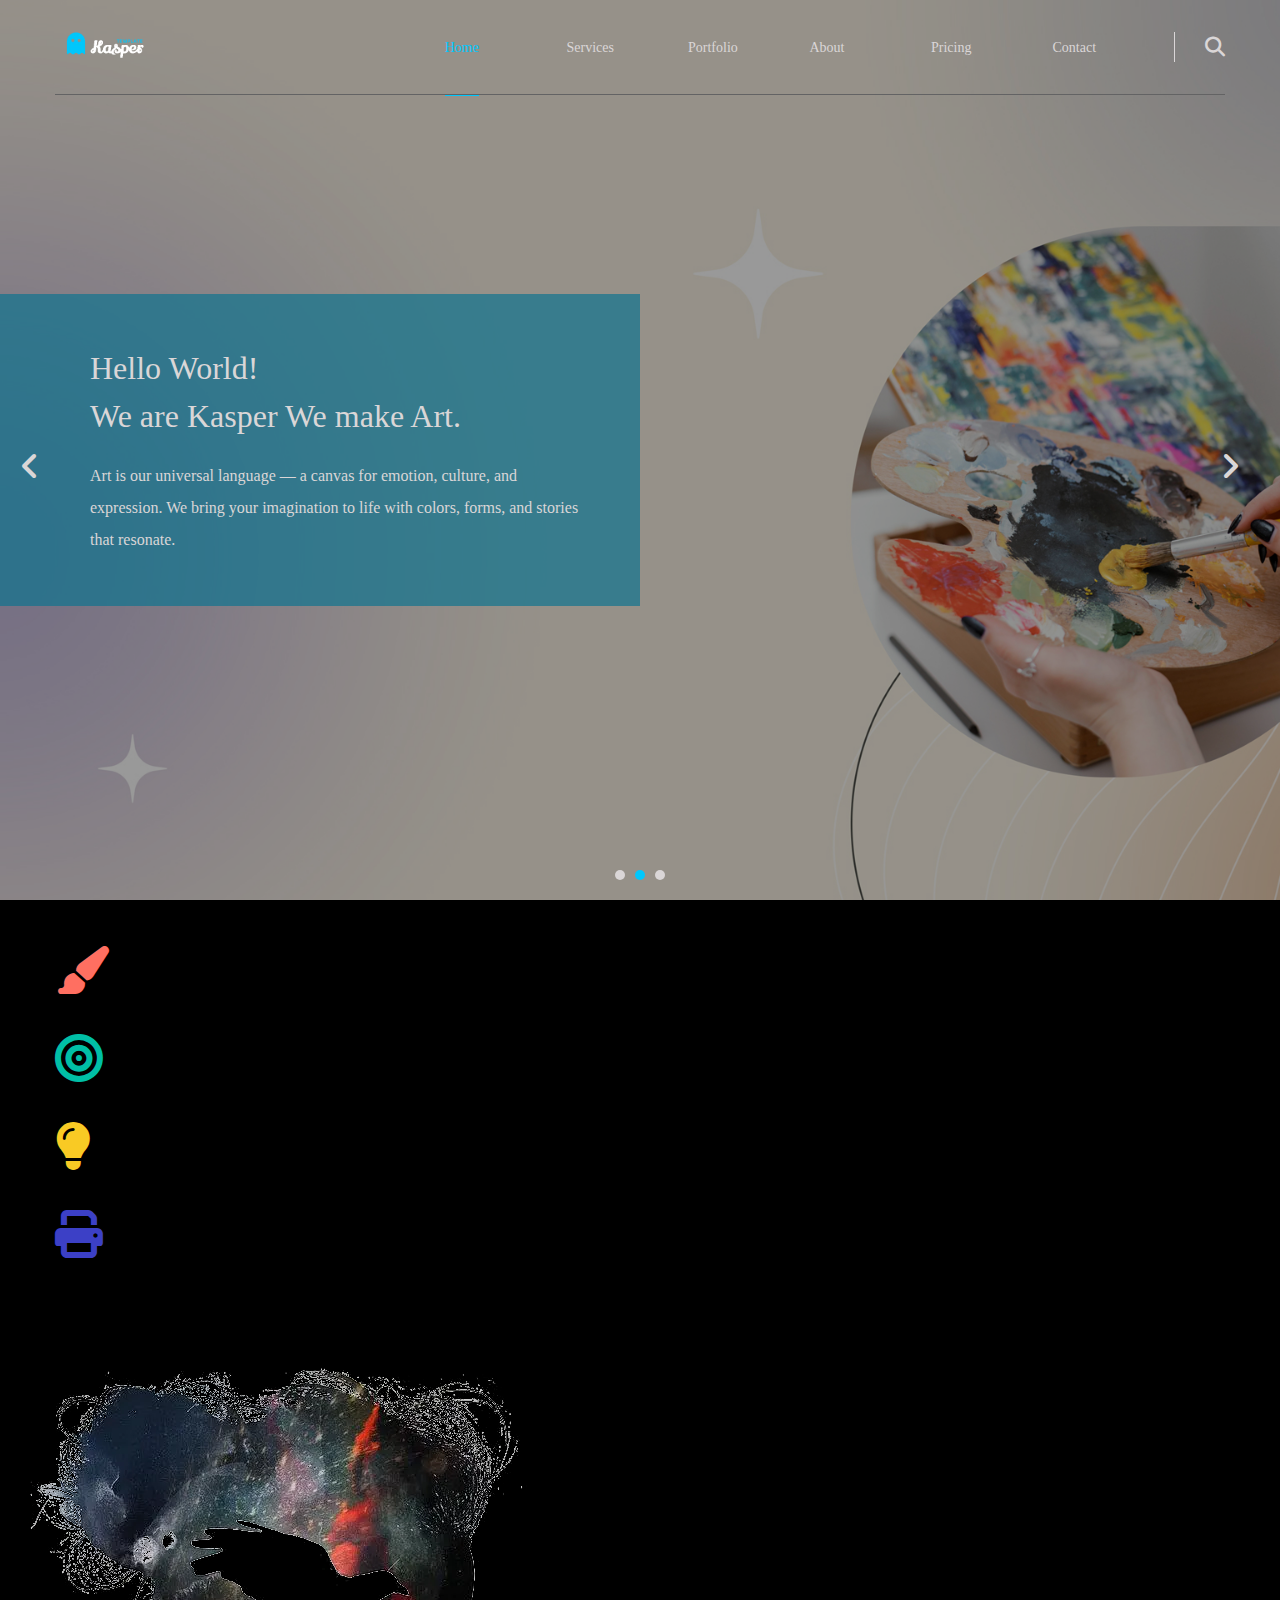
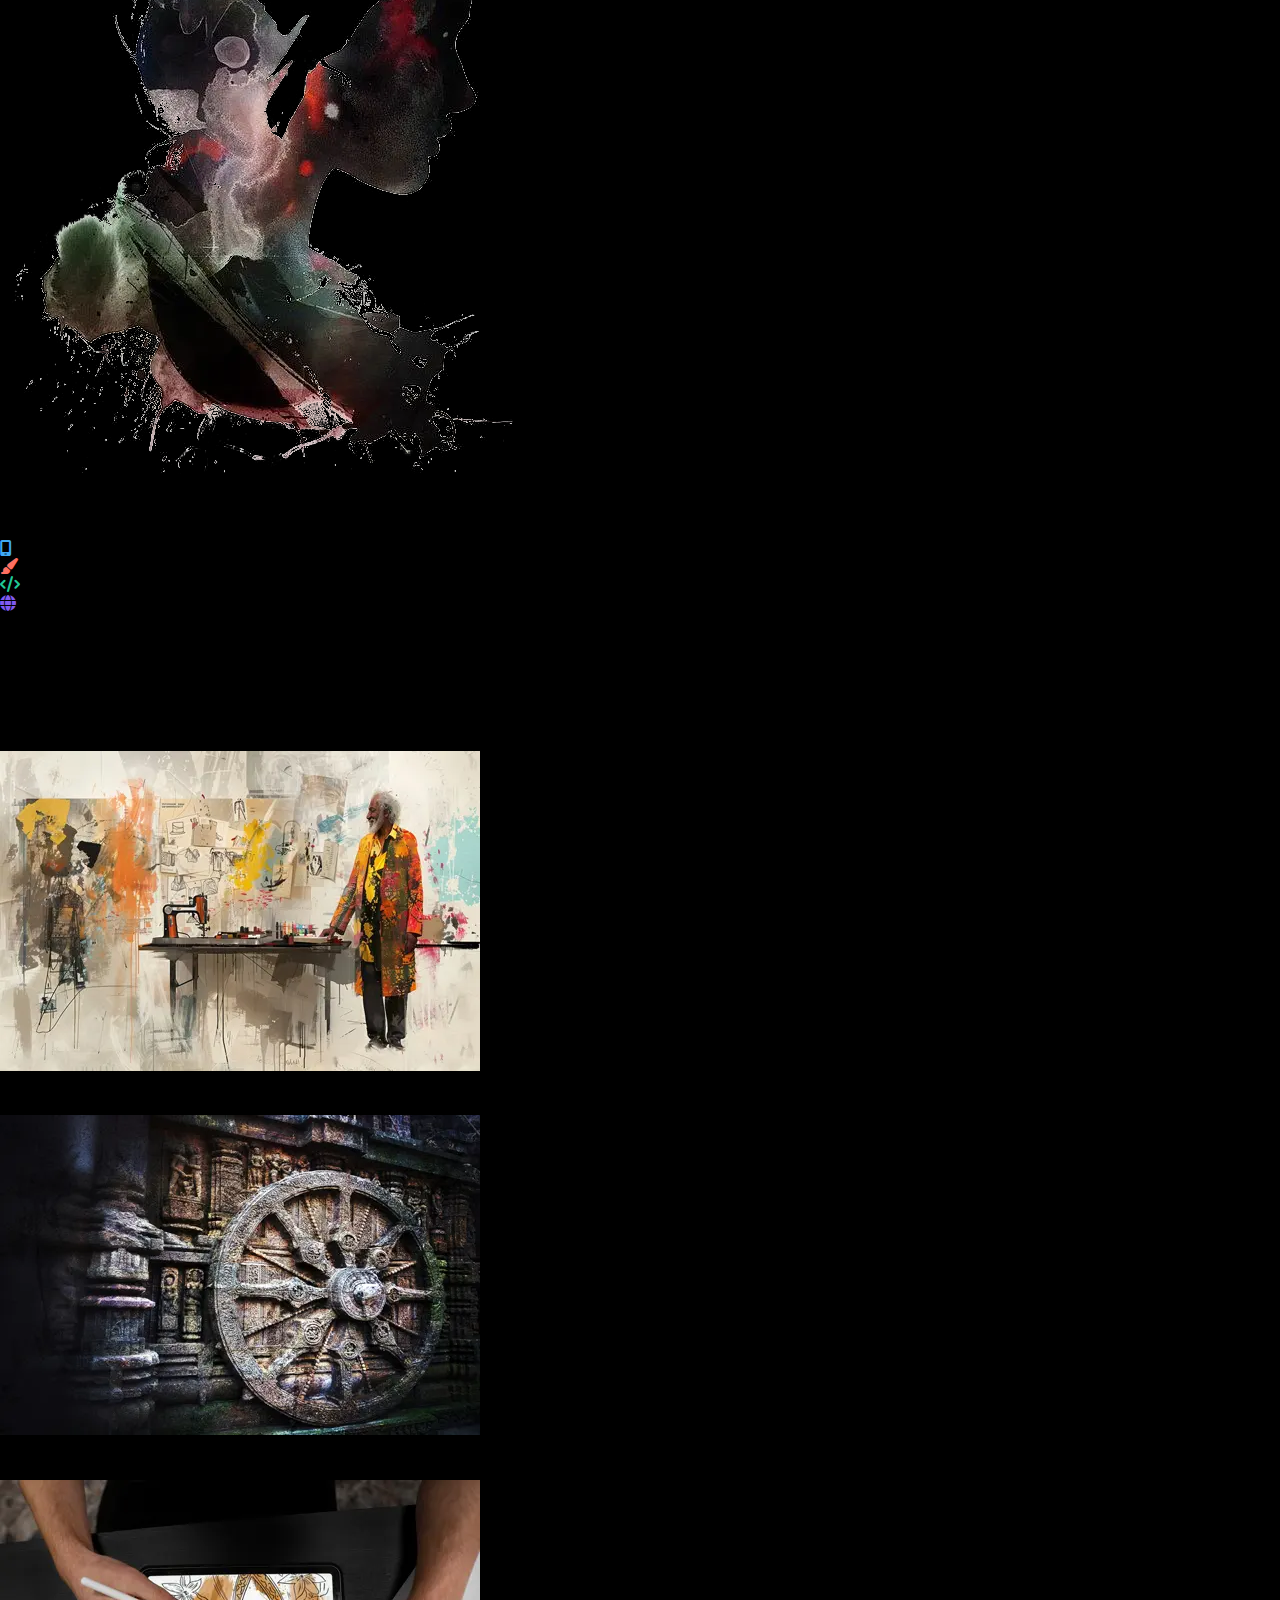
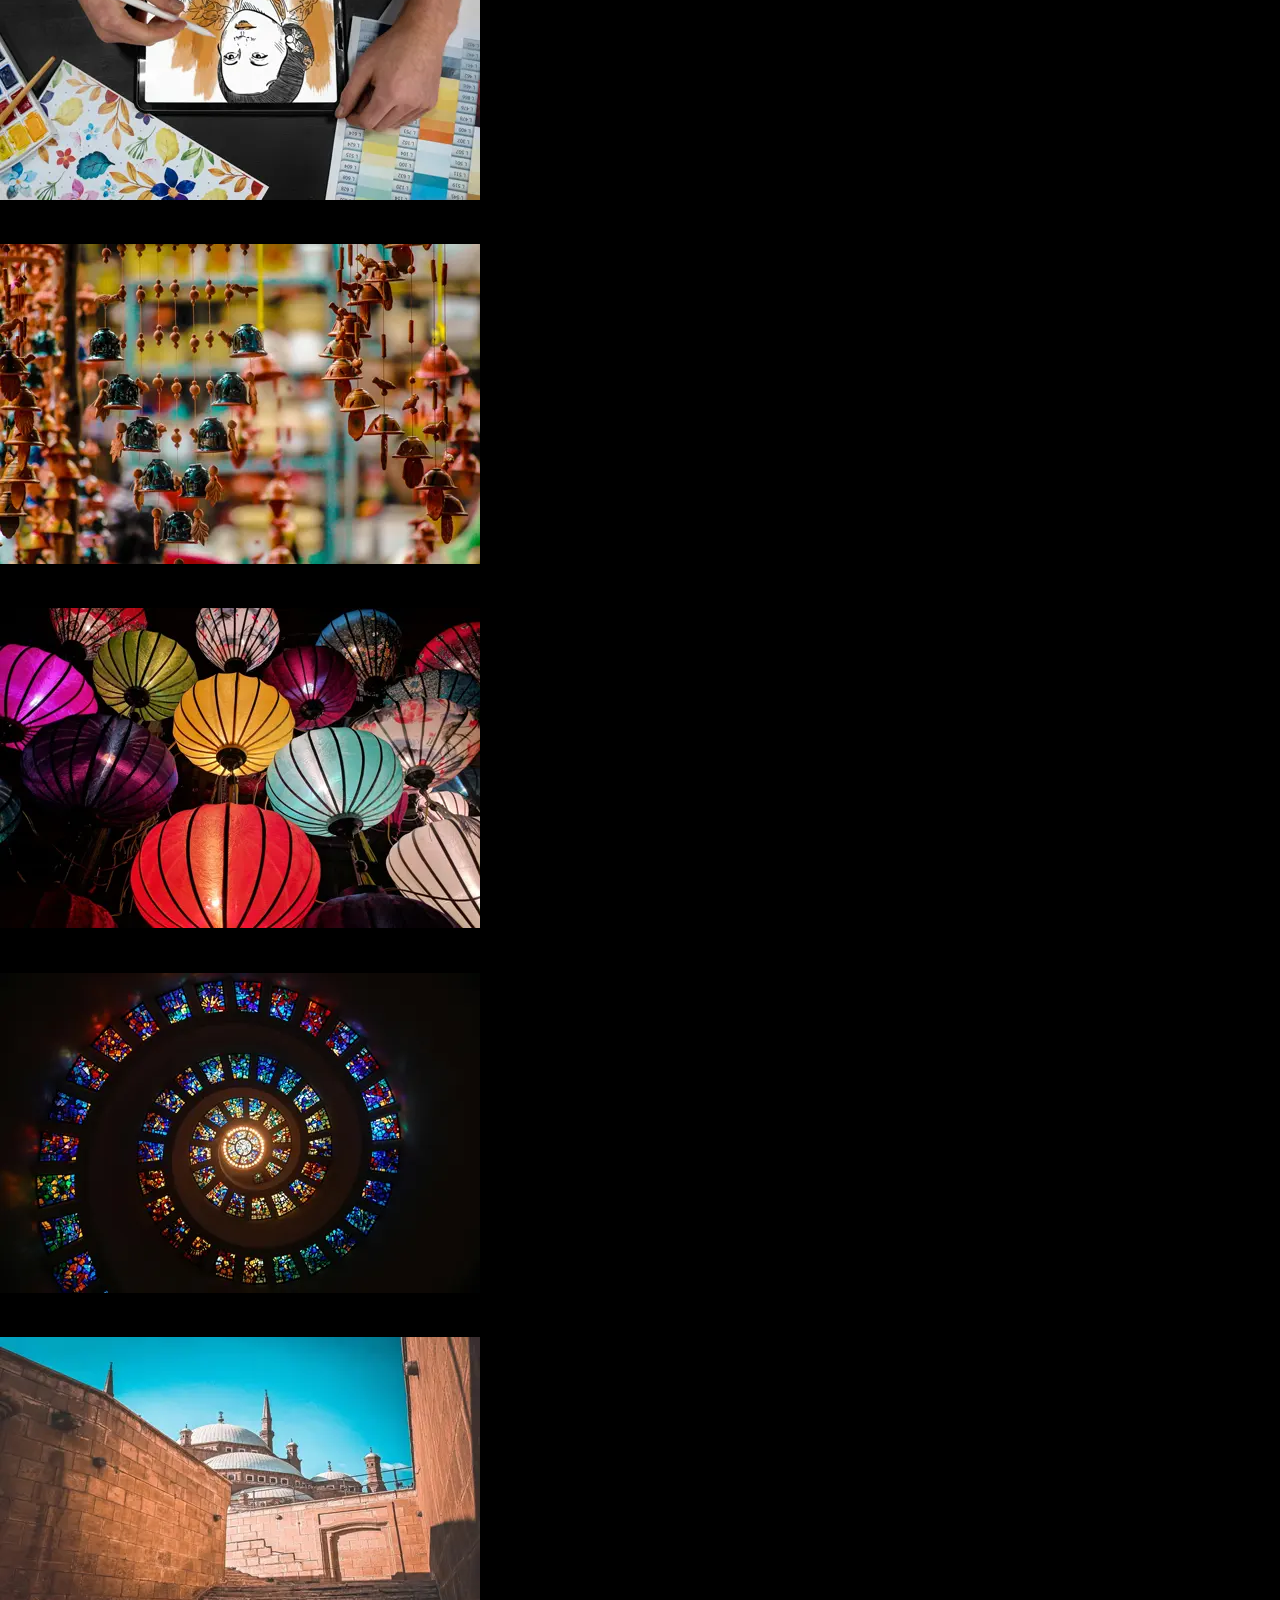
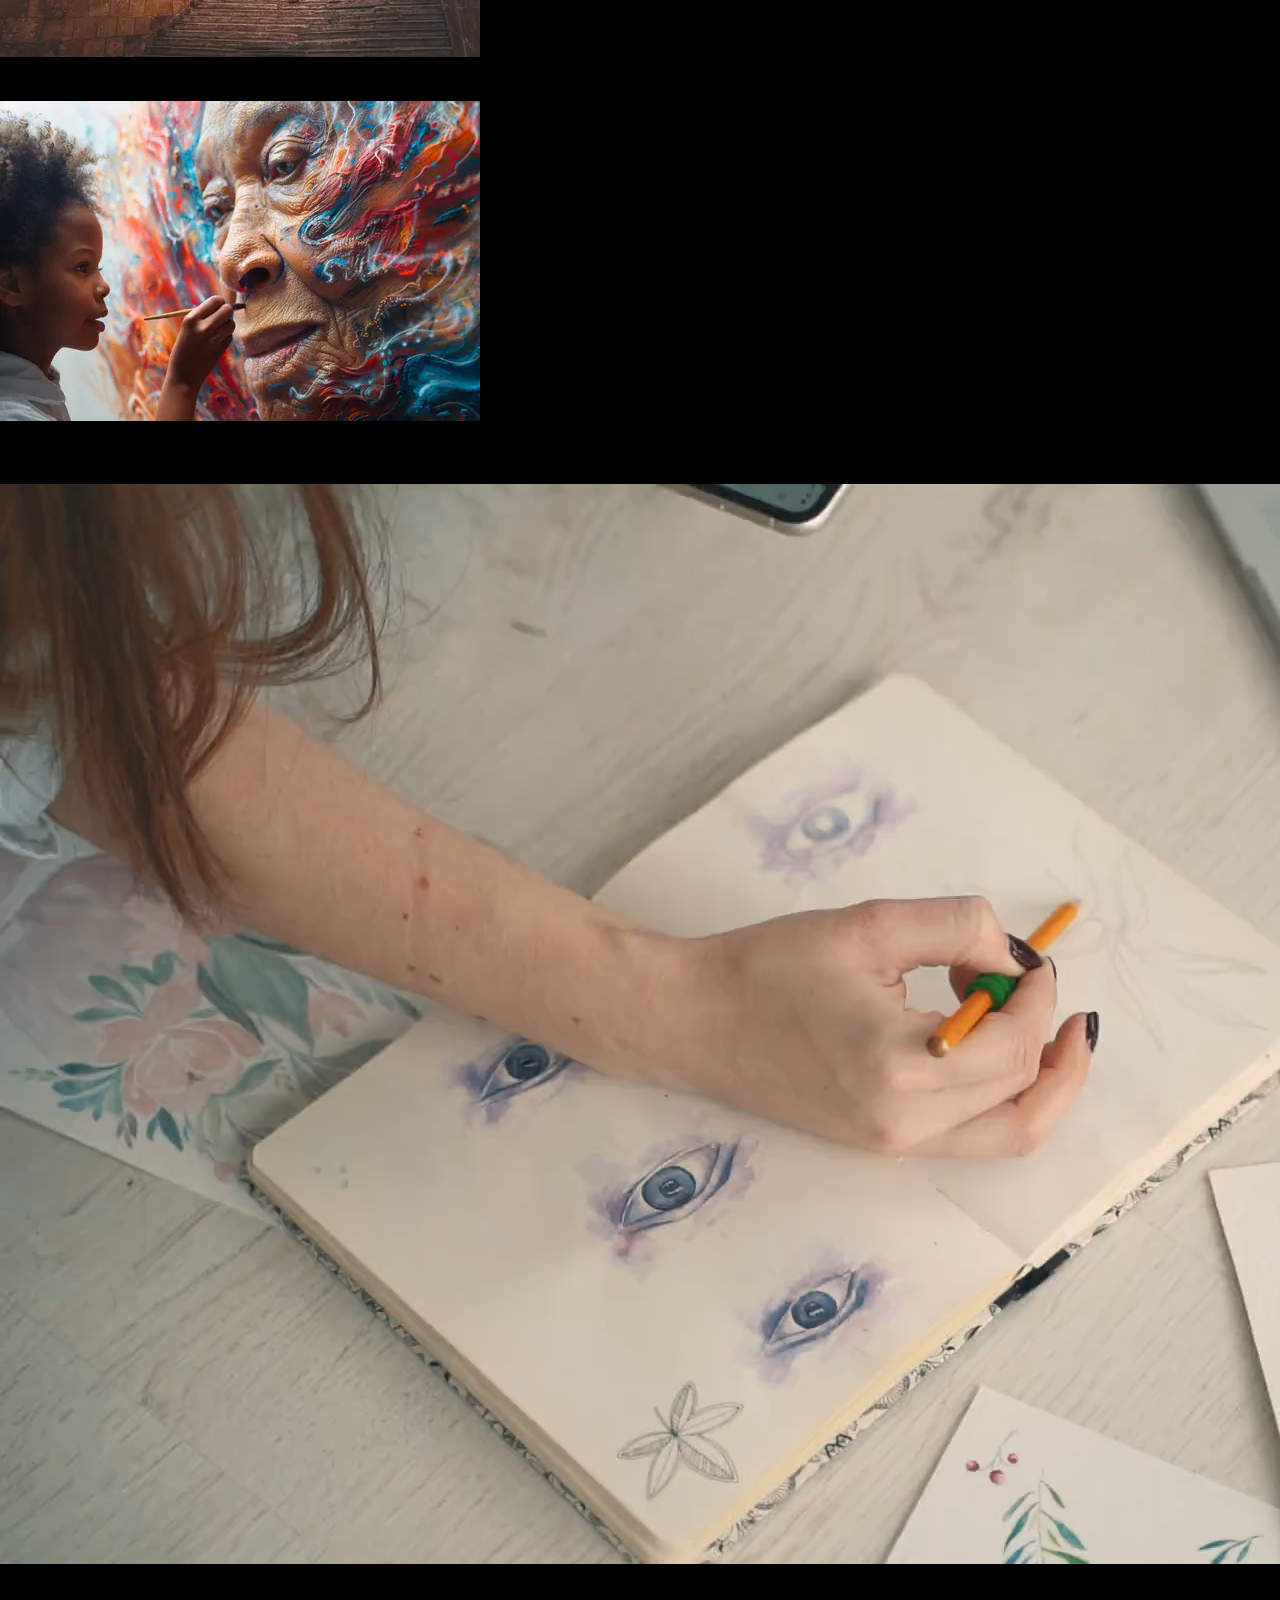
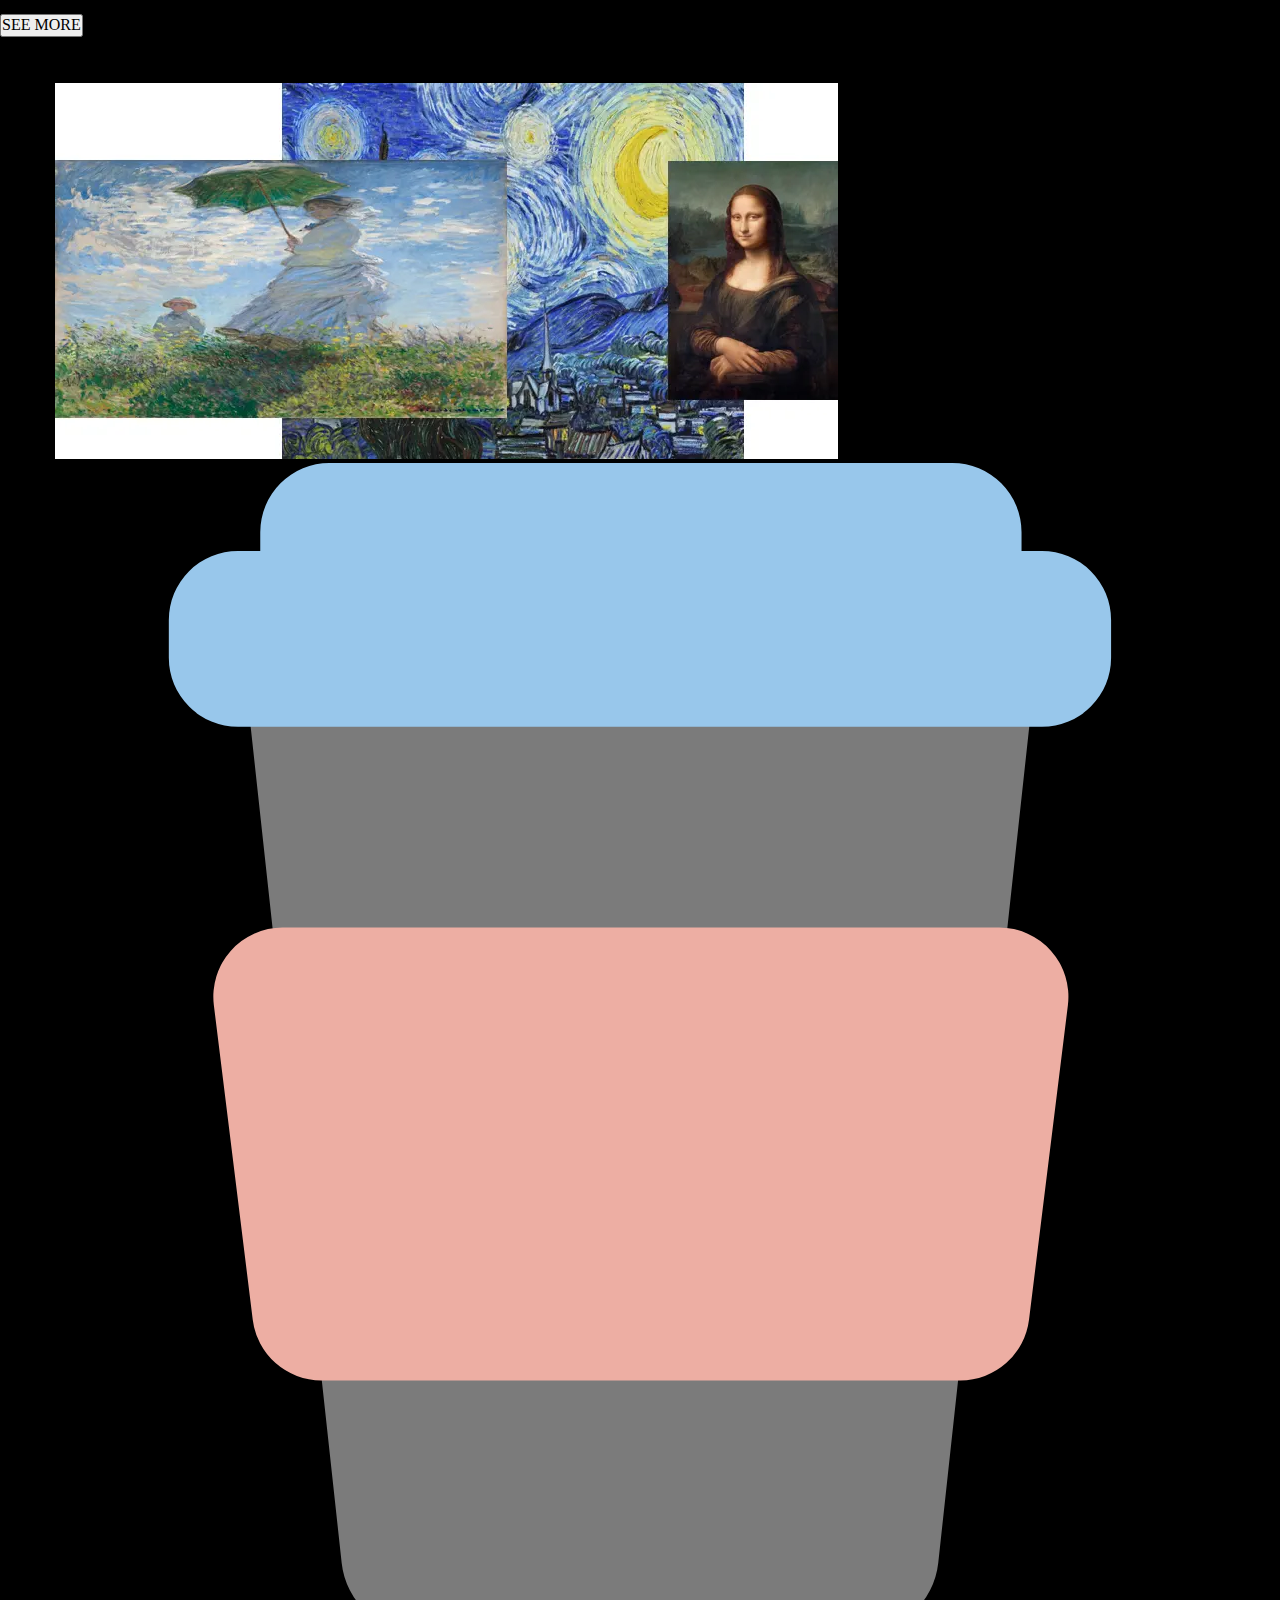
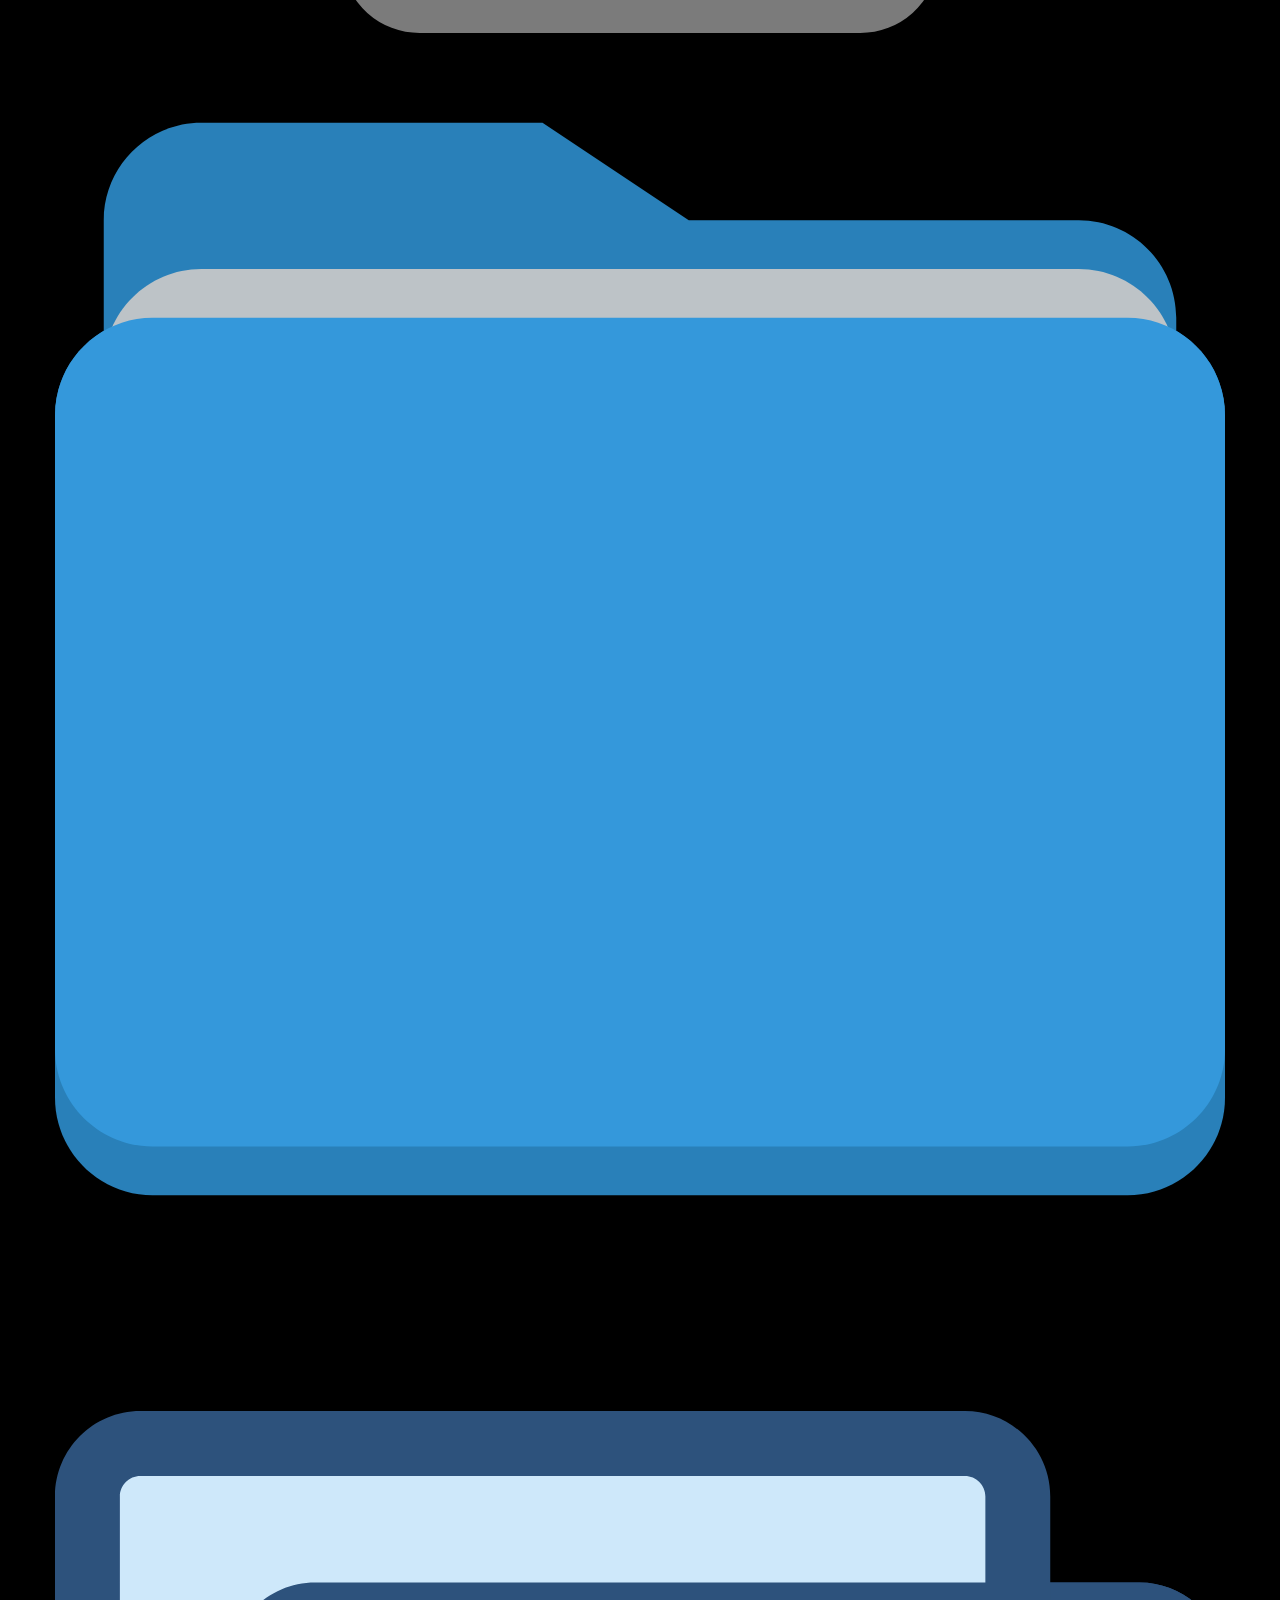
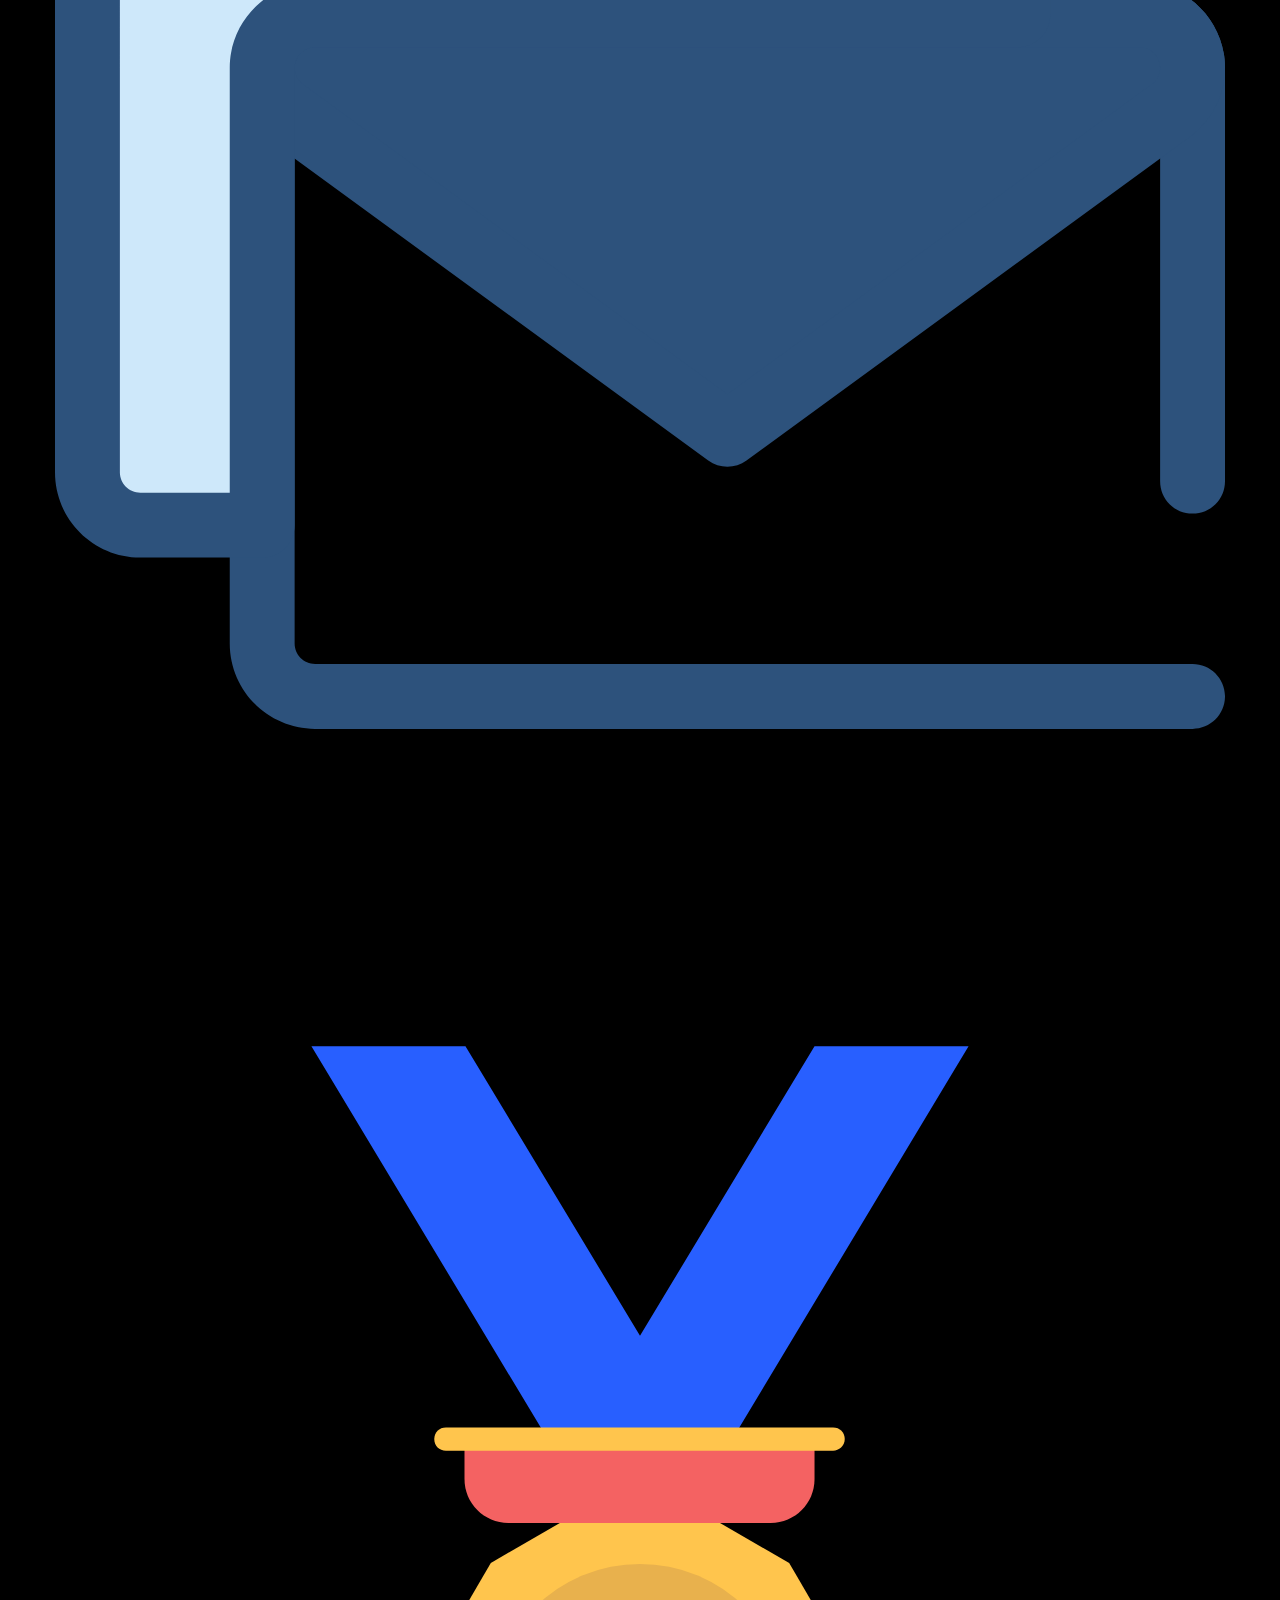
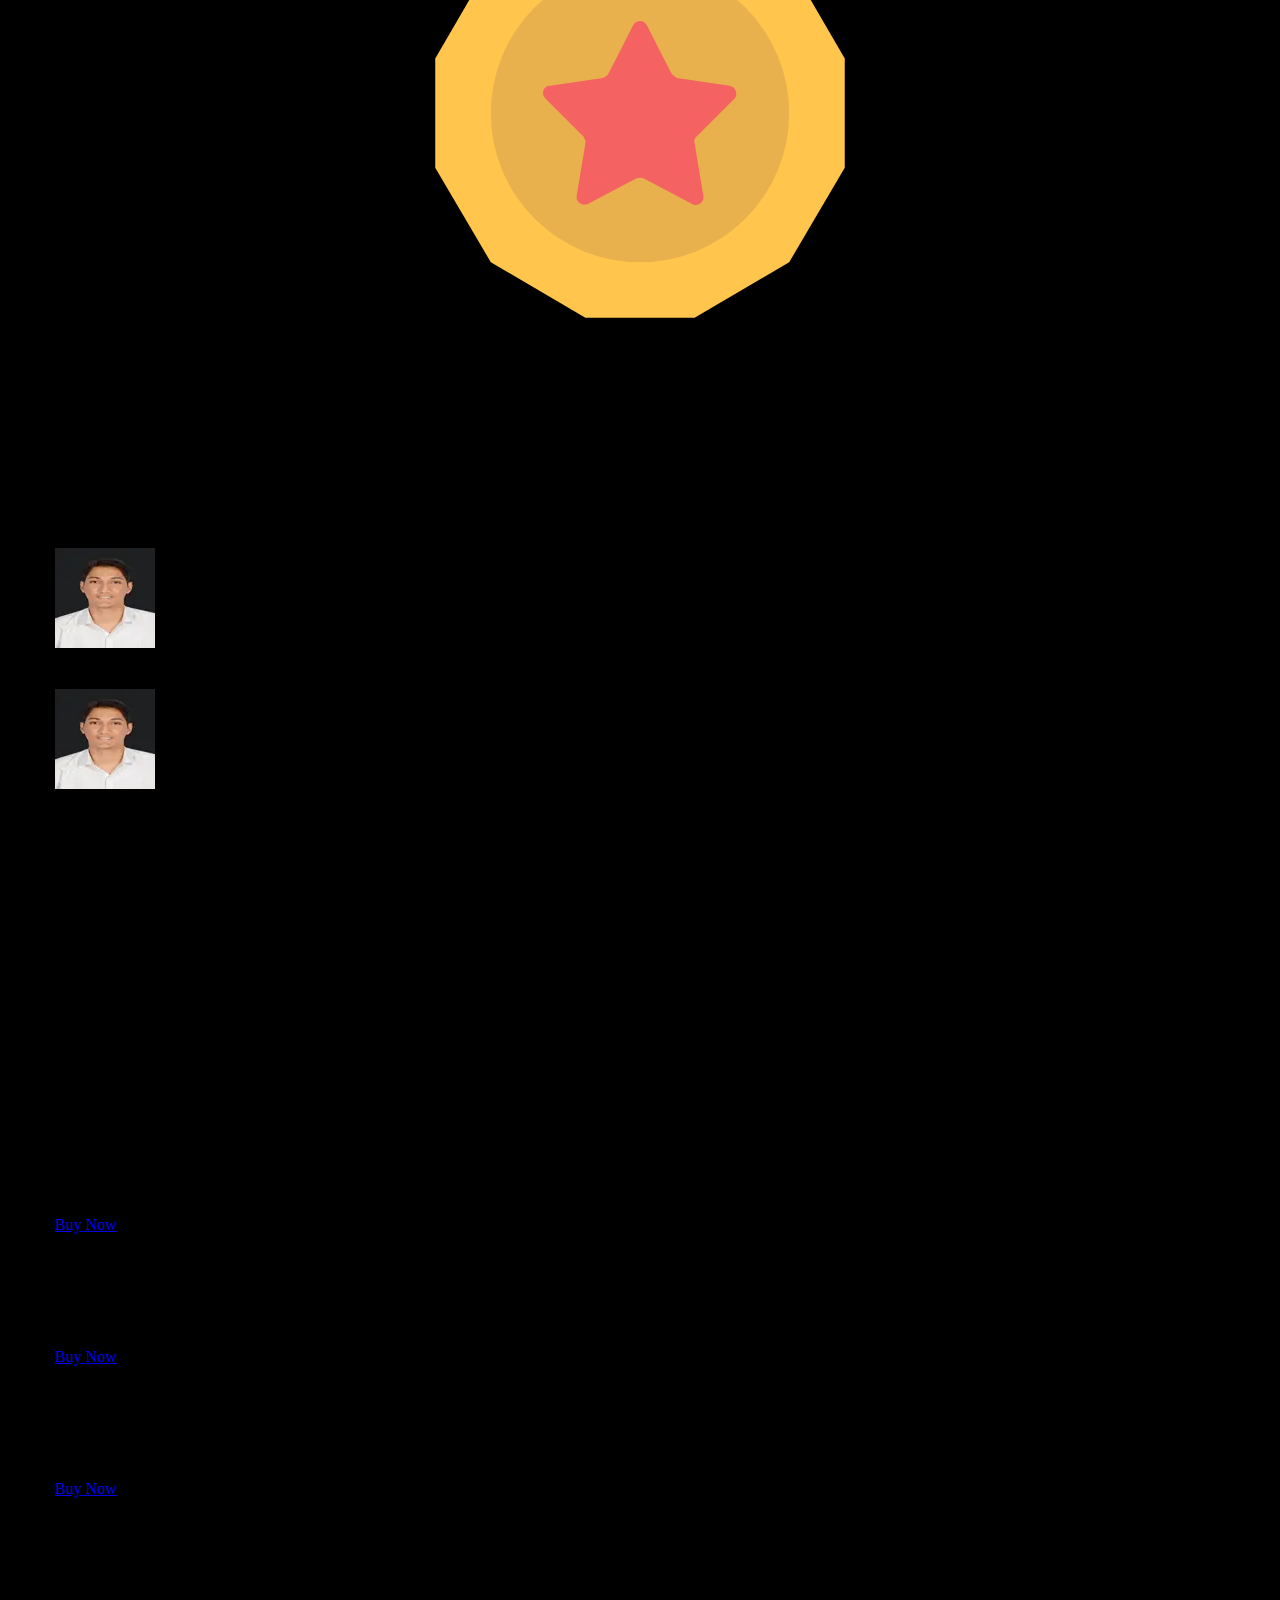
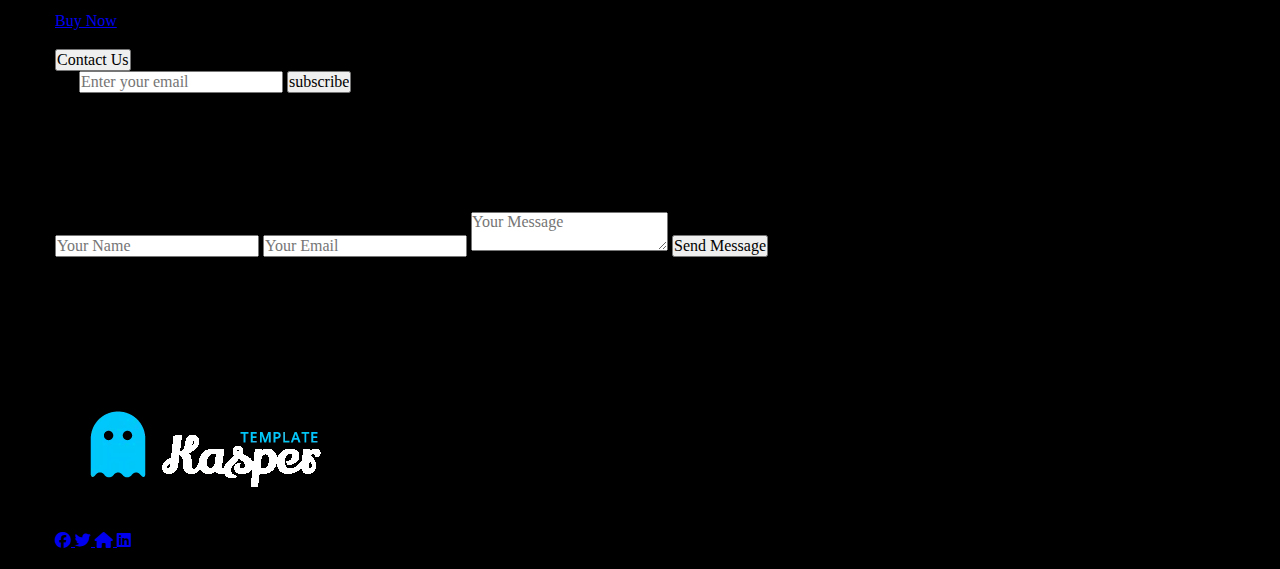
<file: index.html>
<!DOCTYPE html>
<html lang="en">
  <head>
    <meta charset="UTF-8" />
    <meta name="viewport" content="width=device-width, initial-scale=1.0" />
    <!-- Main file of css for a main page -->
    <link rel="stylesheet" href="CSS/main.css" />
    <!-- This for put CSS Style for the browsers -->
    <link rel="stylesheet" href="CSS/normalization.css" />
    <!-- Font Awesome Library -->
    <link rel="stylesheet" href="CSS/all.min.css" />
    <!-- Google Fonts -->
    <link rel="preconnect" href="https://fonts.googleapis.com" />
    <link rel="preconnect" href="https://fonts.gstatic.com" crossorigin />
    <link
      href="https://fonts.googleapis.com/css2?family=Open+Sans:ital,wght@0,400..700;1,400..700&display=swap"
      rel="stylesheet"
    />
    <title>
      Classic & Modern Art | Timeless Masterpieces & Contemporary Creativity
    </title>
    <meta
      name="description"
      content="Experience the world of art — from classic masterpieces to modern creativity. Our gallery showcases timeless traditions and bold innovations in one place."
    />
    <meta property="og:title" content="Classic & Modern Art" />
    <meta
      property="og:description"
      content="Discover timeless masterpieces and contemporary creativity in our curated art gallery."
    />
    <meta
      property="og:image"
      content="https://momenashraf5.github.io/Kasper/Images/preview.webp"
    />
    <meta property="og:url" content="https://momenashraf5.github.io/Kasper/" />

    <meta name="twitter:card" content="summary_large_image" />
    <meta name="twitter:title" content="Classic & Modern Art" />
    <meta
      name="twitter:description"
      content="Explore classic and modern art — timeless masterpieces meet contemporary creativity."
    />
    <meta
      name="twitter:image"
      content="https://momenashraf5.github.io/Kasper/Images/preview.webp"
    />
  </head>
  <body id="top">
    <header>
      <div class="container">
        <a href="#top" class="logo">
          <img src="Images/logo.webp" alt="logo" />
        </a>
        <nav>
          <i class="fas fa-bars toggle-menu"></i>
          <ul>
            <li><a class="active" href="#top">Home</a></li>
            <li><a href="#services">Services</a></li>
            <li><a href="#portfolio">Portfolio</a></li>
            <li><a href="#about">About</a></li>
            <li><a href="#pricing">Pricing</a></li>
            <li><a href="#contact">Contact</a></li>
          </ul>
          <div class="form">
            <i class="fas fa-search"></i>
          </div>
        </nav>
      </div>
    </header>
    <!-- Start Landing Page -->
    <div class="landing">
      <div class="overlay"></div>
      <div class="text">
        <div class="content">
          <h2>
            Hello World!<br />
            We are Kasper We make Art.
          </h2>
          <p>
            Art is our universal language — a canvas for emotion, culture, and
            expression. We bring your imagination to life with colors, forms,
            and stories that resonate.
          </p>
        </div>
      </div>
      <i class="fa-solid fa-angle-left change-background fa-2x"></i>
      <i class="fa-solid fa-angle-right change-background fa-2x"></i>
      <ul class="bullets">
        <li></li>
        <li class="active"></li>
        <li></li>
      </ul>
    </div>
    <!-- End Landing Page -->
    <!-- Start Services Page -->
    <div class="services" id="services">
      <div class="container">
        <div class="main-heading">
          <h2>Services</h2>
          <p>
            We offer a diverse range of artistic services including digital
            painting, visual branding, and personalized illustration. Each
            service is tailored to elevate your visual storytelling.
          </p>
        </div>
        <div class="services-container">
          <div class="ser-box">
            <i class="fas fa-paint-brush fa-3x" style="color: #ff6f61"></i>
            <div class="text">
              <h3>Digital Illustration</h3>
              <p>
                From concept sketches to full visual executions, our services
                merge creativity and precision. We design with purpose to make
                your ideas stand out.
              </p>
            </div>
          </div>
          <div class="ser-box">
            <i class="fas fa-bullseye fa-3x" style="color: #00bfa6"></i>
            <div class="text">
              <h3>Brand Identity Design</h3>
              <p>
                We craft visual identities that reflect your brand's soul — from
                logos to style guides — ensuring consistency, elegance, and a
                lasting impression.
              </p>
            </div>
          </div>
          <div class="ser-box">
            <i class="fas fa-lightbulb fa-3x" style="color: #f9ca24"></i>
            <div class="text">
              <h3>Creative Direction</h3>
              <p>
                Need help shaping your vision? Our art direction process helps
                translate abstract ideas into concrete visuals with storytelling
                that resonates deeply.
              </p>
            </div>
          </div>
          <div class="ser-box">
            <i class="fas fa-print fa-3x" style="color: #3c40c6"></i>
            <div class="text">
              <h3>Custom Prints & Fine Art</h3>
              <p>
                We create and deliver original fine art prints, crafted with
                attention to detail and available in multiple formats — perfect
                for collectors or unique décor.
              </p>
            </div>
          </div>
        </div>
      </div>
    </div>
    <!-- Start Services Page -->
    <!-- Start DesignPage -->
    <div class="design">
      <div class="image">
        <img src="Images/pngegg.webp" alt="design" />
      </div>
      <div class="text">
        <h2>What Makes Our Design Stand Out</h2>
        <ul>
          <li>
            <i class="fa-solid fa-mobile-screen" style="color: #3fa9f5"></i
            >&nbsp;Fully Responsive Layout
          </li>
          <li>
            <i class="fa-solid fa-paintbrush" style="color: #ff6f61"></i>Sleek &
            Artistic Visual Style
          </li>
          <li>
            <i class="fa-solid fa-code" style="color: #20c997"></i>Clean,
            Maintainable Code
          </li>
          <li>
            <i class="fa-solid fa-globe" style="color: #7f5af0"></i
            >Cross-Browser Compatibility
          </li>
        </ul>
      </div>
    </div>
    <!-- End Design Page -->
    <!-- Start Portfolio Page -->
    <div class="portfolio" id="portfolio">
      <div class="container">
        <div class="main-heading">
          <h2>Portfolio</h2>
          <p>
            Our portfolio showcases a journey through color, form, and
            expression. Dive into original pieces ranging from abstract to
            realism, crafted with passion and precision.
          </p>
        </div>
        <ul class="shuffle">
          <li class="active">All</li>
          <li>APP</li>
          <li>PHOTOGRAPHY</li>
          <li>WEB</li>
          <li>PRINT</li>
        </ul>
      </div>
      <div class="portfolio-container">
        <div class="port-box">
          <img src="Images/portfolio1.webp" alt="portfolio1" />

          <div class="caption">
            <h3>Awesome Image</h3>
            <p>Photography</p>
          </div>
        </div>
        <div class="port-box">
          <img src="Images/portfolio2.webp" alt="portfolio2" />

          <div class="caption">
            <h3>Awesome Image</h3>
            <p>Photography</p>
          </div>
        </div>
        <div class="port-box">
          <img src="Images/portfolio3.webp" alt="portfolio3" />

          <div class="caption">
            <h3>Awesome Image</h3>
            <p>Photography</p>
          </div>
        </div>
        <div class="port-box">
          <img src="Images/portfolio4.webp" alt="portfolio4" />

          <div class="caption">
            <h3>Awesome Image</h3>
            <p>Photography</p>
          </div>
        </div>
        <div class="port-box">
          <img src="Images/portfolio5.webp" alt="portfolio5" />

          <div class="caption">
            <h3>Awesome Image</h3>
            <p>Photography</p>
          </div>
        </div>
        <div class="port-box">
          <img src="Images/portfolio6.webp" alt="portfolio6" />

          <div class="caption">
            <h3>Awesome Image</h3>
            <p>Photography</p>
          </div>
        </div>
        <div class="port-box">
          <img src="Images/portfolio7.webp" alt="portfolio7" />
          <div class="caption">
            <h3>Awesome Image</h3>
            <p>Photography</p>
          </div>
        </div>
        <div class="port-box">
          <img src="Images/portfolio8.webp" alt="portfolio8" />
          <div class="caption">
            <h3>Awesome Image</h3>
            <p>Photography</p>
          </div>
        </div>
      </div>
      <div class="more">MORE</div>
    </div>
    <!-- End Portfolio Page -->
    <!-- Start Video Section -->
    <div class="video">
      <video autoplay muted loop playsinline aria-hidden="true">
        <source src="Videos/output.mp4" type="video/mp4" />
      </video>
      <div class="text">
        <h2>Super Awesome Video Here</h2>
        <p>Its All You Need</p>
        <button>SEE MORE</button>
      </div>
    </div>
    <!-- End Video Section -->
    <!-- Start About Section -->
    <div class="about" id="about">
      <div class="container">
        <div class="main-heading">
          <h2>ABOUT US</h2>
          <p>
            We are a collective of passionate artists dedicated to pushing the
            boundaries of visual storytelling. With each brushstroke and digital
            render, we bring concepts to life.
          </p>
        </div>

        <img src="Images/About.webp" alt="About Image" />
      </div>
    </div>
    <!-- End About Section -->
    <!-- Start Stats Section -->
    <div class="stats">
      <div class="container">
        <div class="box">
          <div class="icon">
            <svg
              viewBox="-9.04 0 92.9246 92.9246"
              xmlns="http://www.w3.org/2000/svg"
            >
              <title>Asset 19</title>

              <g id="Layer_2" data-name="Layer 2">
                <g id="Layer_1-2" data-name="Layer 1">
                  <g id="Coffee_Icon" data-name="Coffee Icon">
                    <path
                      id="Coffee_Cup"
                      data-name="Coffee Cup"
                      d="M6.178,17.986a6.233,6.233,0,0,1,6.19643-6.9074H62.46275A6.233,6.233,0,0,1,68.65908,17.986L61.10845,87.36586a6.23293,6.23293,0,0,1-6.19656,5.55874H19.92509a6.233,6.233,0,0,1-6.19642-5.55874Z"
                      style="fill: #7b7b7b"
                    />

                    <path
                      id="Lid"
                      d="M69.34614,6.984H67.72467V5.4909A5.49109,5.49109,0,0,0,62.23353,0H12.75319a5.491,5.491,0,0,0-5.491,5.4909V6.984H5.491A5.491,5.491,0,0,0,0,12.475v2.98816a5.491,5.491,0,0,0,5.491,5.491H69.34614a5.49091,5.49091,0,0,0,5.4909-5.491V12.475A5.49091,5.49091,0,0,0,69.34614,6.984Z"
                      style="fill: #98c7eb"
                    />

                    <g id="Cup_Sleeve" data-name="Cup Sleeve">
                      <path
                        id="Cup_Sleeve-2"
                        data-name="Cup Sleeve"
                        d="M3.57687,43.06086a5.491,5.491,0,0,1,5.44954-6.16461H65.95725a5.49092,5.49092,0,0,1,5.44954,6.16461L68.31857,68.04453A5.491,5.491,0,0,1,62.869,72.86192H12.11467a5.491,5.491,0,0,1-5.44952-4.81739Z"
                        style="fill: #edaea3"
                      />
                    </g>
                  </g>
                </g>
              </g>
            </svg>
          </div>
          <div class="number">1.236</div>
          <p>Coffee Drinks</p>
        </div>
        <div class="box">
          <div class="icon">
            <svg
              viewBox="0 0 24 24"
              xmlns:rdf="http://www.w3.org/1999/02/22-rdf-syntax-ns#"
              xmlns="http://www.w3.org/2000/svg"
              version="1.1"
              xmlns:cc="http://creativecommons.org/ns#"
              xmlns:dc="http://purl.org/dc/elements/1.1/"
            >
              <g transform="translate(0 -1028.4)">
                <path
                  d="m2 1033.4c-1.1046 0-2 0.9-2 2v14c0 1.1 0.89543 2 2 2h20c1.105 0 2-0.9 2-2v-14c0-1.1-0.895-2-2-2h-20z"
                  fill="#2980b9"
                />
                <path
                  d="m3 1029.4c-1.1046 0-2 0.9-2 2v14c0 1.1 0.8954 2 2 2h11 5 2c1.105 0 2-0.9 2-2v-9-3c0-1.1-0.895-2-2-2h-2-5-1l-3-2h-7z"
                  fill="#2980b9"
                />
                <path
                  d="m23 1042.4v-8c0-1.1-0.895-2-2-2h-11-5-2c-1.1046 0-2 0.9-2 2v8h22z"
                  fill="#bdc3c7"
                />
                <path
                  d="m2 1033.4c-1.1046 0-2 0.9-2 2v6 1 6c0 1.1 0.89543 2 2 2h20c1.105 0 2-0.9 2-2v-6-1-6c0-1.1-0.895-2-2-2h-20z"
                  fill="#3498db"
                />
              </g>
            </svg>
          </div>
          <div class="number">256</div>
          <p>Completed Projects</p>
        </div>
        <div class="box">
          <div class="icon">
            <svg
              version="1.1"
              id="Layer_1"
              xmlns="http://www.w3.org/2000/svg"
              xmlns:xlink="http://www.w3.org/1999/xlink"
              x="0px"
              y="0px"
              viewBox="0 0 512.001 512.001"
              style="enable-background: new 0 0 512.001 512.001"
              xml:space="preserve"
            >
              <path
                style="fill: #2d527c"
                d="M497.805,456.819h-383.99c-20.591,0-37.342-16.753-37.342-37.343V167.498
	c0-20.591,16.751-37.342,37.342-37.342h360.842c20.591,0,37.343,16.751,37.343,37.342v180.911c0,7.84-6.356,14.195-14.195,14.195
	c-7.838,0-14.195-6.355-14.195-14.195V167.498c0-4.937-4.016-8.953-8.954-8.953H113.816c-4.937,0-8.953,4.017-8.953,8.953v251.979
	c0,4.937,4.016,8.954,8.953,8.954h383.991c7.838,0,14.195,6.355,14.195,14.195S505.645,456.819,497.805,456.819z"
              />
              <path
                style="fill: #2d527c"
                d="M497.805,167.498L497.805,167.498c0,7.39-3.527,14.335-9.495,18.693L294.237,327.936L100.163,186.191
	c-5.967-4.358-9.495-11.303-9.495-18.693l0,0c0-12.784,10.364-23.147,23.147-23.147h360.842
	C487.442,144.349,497.805,154.713,497.805,167.498z"
              />
              <path
                style="fill: #2d527c"
                d="M294.237,342.13c-2.938,0-5.879-0.911-8.372-2.731L91.79,197.654
	c-9.591-7.008-15.316-18.281-15.316-30.157c0-20.591,16.751-37.342,37.342-37.342h360.842c20.591,0,37.343,16.751,37.343,37.342
	c0,11.877-5.726,23.15-15.317,30.157L302.61,339.399C300.116,341.219,297.175,342.13,294.237,342.13z M113.816,158.544
	c-4.937,0-8.953,4.016-8.953,8.953c0,2.847,1.374,5.552,3.674,7.232l185.7,135.629l185.7-135.63c2.3-1.679,3.674-4.382,3.674-7.231
	c0-4.937-4.016-8.953-8.954-8.953H113.816z"
              />
              <path
                style="fill: #cee8fa"
                d="M90.668,167.498c0-12.784,10.364-23.147,23.147-23.147h307.517V92.526
	c0-12.784-10.363-23.149-23.147-23.149H37.343c-12.785,0-23.149,10.364-23.149,23.149v251.979c0,12.784,10.364,23.147,23.147,23.147
	h53.325V167.498H90.668z"
              />
              <path
                style="fill: #2d527c"
                d="M90.668,381.847H37.343C16.753,381.847,0,365.096,0,344.505V92.526
	c0-20.591,16.753-37.343,37.343-37.343h360.842c20.591,0,37.342,16.753,37.342,37.343v51.825c0,7.84-6.356,14.195-14.195,14.195
	H113.816c-4.937,0-8.953,4.017-8.953,8.953v200.156C104.863,375.492,98.507,381.847,90.668,381.847z M37.343,83.572
	c-4.938,0-8.954,4.017-8.954,8.954v251.979c0,4.937,4.016,8.954,8.954,8.954h39.13V167.498c0-20.591,16.751-37.342,37.342-37.342
	h293.323v-37.63c0-4.937-4.016-8.954-8.953-8.954H37.343z"
              />
            </svg>
          </div>
          <div class="number">1.743</div>
          <p>Mail Sent</p>
        </div>
        <div class="box">
          <div class="icon">
            <svg
              viewBox="0 0 120 120"
              id="Layer_1"
              version="1.1"
              xml:space="preserve"
              xmlns="http://www.w3.org/2000/svg"
              xmlns:xlink="http://www.w3.org/1999/xlink"
            >
              <style type="text/css">
                .st0 {
                  fill: #ffc54d;
                }
                .st1 {
                  fill: #285fff;
                }
                .st2 {
                  fill: #f46262;
                }
                .st3 {
                  fill: #e8b14d;
                }
              </style>

              <g>
                <polygon
                  class="st0"
                  points="65.6,62.7 54.4,62.7 44.7,68.3 39,78.1 39,89.3 44.7,99 54.4,104.7 65.6,104.7 75.3,99 81,89.3    81,78.1 75.3,68.3  "
                />

                <polygon
                  class="st1"
                  points="93.7,15.3 77.9,15.3 60,45 42.1,15.3 26.3,15.3 54.8,62.7 60,60.5 65.2,62.7  "
                />

                <path
                  class="st2"
                  d="M73.4,64.2H46.5c-2.5,0-4.5-2-4.5-4.5v-4.1h35.9v4.1C77.9,62.2,75.9,64.2,73.4,64.2z"
                />

                <path
                  class="st0"
                  d="M79.8,56.8H40.1c-0.7,0-1.2-0.5-1.2-1.2l0,0c0-0.7,0.5-1.2,1.2-1.2h39.7c0.7,0,1.2,0.5,1.2,1.2l0,0   C81,56.3,80.4,56.8,79.8,56.8z"
                />

                <circle class="st3" cx="60" cy="83.7" r="15.3" />

                <path
                  class="st2"
                  d="M60.7,74.7l2.5,4.9c0.1,0.2,0.4,0.4,0.6,0.5l5.4,0.8c0.6,0.1,0.9,0.9,0.5,1.3l-3.9,3.9   c-0.2,0.2-0.3,0.5-0.2,0.7l0.9,5.4c0.1,0.6-0.6,1.2-1.2,0.8l-4.9-2.6c-0.2-0.1-0.5-0.1-0.8,0L54.7,93c-0.6,0.3-1.3-0.2-1.2-0.8   l0.9-5.4c0.1-0.2-0.1-0.5-0.2-0.7l-3.9-3.9c-0.5-0.5-0.2-1.3,0.5-1.3l5.4-0.8c0.2-0.1,0.5-0.2,0.6-0.5l2.5-4.9   C59.6,74.1,60.4,74.1,60.7,74.7z"
                />
              </g>
            </svg>
          </div>
          <div class="number">17</div>
          <p>Awards Received</p>
        </div>
      </div>
    </div>
    <!-- End Stats Section -->
    <!-- Start Skills Section  -->
    <div class="skills">
      <div class="container">
        <div class="content">
          <div class="monials">
            <h3>TESTIMONIALS</h3>
            <p>
              Our clients speak through their success stories — every piece we
              create reflects collaboration, care, and artistic excellence.
            </p>
          </div>
          <div class="monials-img">
            <img src="Images/personal1.webp" alt="monials1" />

            <div class="text">
              <p>
                Curabitur arcu erat, accumsan id imperdiet et, porttitor at sem.
                Mauris blandit aliquet elit, eget tincidunt
              </p>
              <p class="name">Moamen Ashraf, Eng</p>
            </div>
          </div>
          <div class="monials-img">
            <img src="Images/personal1.webp" alt="monials2" />

            <div class="text">
              <p>
                Curabitur arcu erat, accumsan id imperdiet et, porttitor at sem.
                Mauris blandit aliquet elit, eget tincidunt
              </p>
              <p class="name">Moamen Ashraf, Eng</p>
            </div>
          </div>
          <ul>
            <li></li>
            <li class="active"></li>
            <li></li>
          </ul>
        </div>
        <div class="content">
          <div class="monials">
            <h3>OUR SKILLS</h3>
            <p>
              Our skills blend traditional art principles with modern digital
              techniques. From responsive design to interactive front-ends, we
              deliver polished, professional experiences across all devices.
            </p>
          </div>
          <div class="prog-bar">
            <h4>Visual Design</h4>
            <div class="bar">
              <span style="width: 90%" data-progress="90%"></span>
            </div>
          </div>
          <div class="prog-bar">
            <h4>Front-End Development</h4>
            <div class="bar">
              <span style="width: 95%" data-progress="95%"></span>
            </div>
          </div>
          <div class="prog-bar">
            <h4>UI/UX Design</h4>
            <div class="bar">
              <span style="width: 70%" data-progress="70%"></span>
            </div>
          </div>
          <div class="prog-bar">
            <h4>Digital Illustration</h4>
            <div class="bar">
              <span style="width: 80%" data-progress="80%"></span>
            </div>
          </div>
        </div>
      </div>
    </div>
    <!-- End Skills Section  -->
    <!-- Start Quote Section -->
    <div class="quote">
      <div class="container">
        <div class="quote-pra">
          <i class="fa-solid fa-quote-left quote-icon left"></i>
          <span class="quote-text">
            What I love about photographs is that they capture a moment that is
            gone forever, impossible to reproduce.
          </span>
          <i class="fa-solid fa-quote-right quote-icon right"></i>
        </div>
        <span>Karl Lagerfeld</span>
      </div>
    </div>
    <!-- End Quote Section -->
    <!-- Start Pricing Section -->
    <div class="pricing" id="pricing">
      <div class="container">
        <div class="main-heading">
          <h2>PRICING</h2>
          <p>
            Whether you're commissioning a custom piece or need a full branding
            design, our pricing is flexible to fit your creative vision.
            Transparent, fair, and tailored to your needs.
          </p>
        </div>
        <div class="plans">
          <div class="plan basic">
            <div class="head">
              <h3>Basic</h3>
              <p>19</p>
            </div>
            <ul>
              <li>5 Art Templates</li>
              <li>Low-Res Downloads</li>
              <li>Email Support</li>
              <li>Personal License</li>
            </ul>
            <div class="foot">
              <a href="#">Buy Now</a>
            </div>
          </div>
          <div class="plan premium">
            <div class="head">
              <h3>PREMIUM</h3>
              <p>29</p>
            </div>
            <ul>
              <li>20 Art Templates/li></li>
              <li>High-Res Downloads</li>
              <li>Priority Support</li>
              <li>Extended License</li>
            </ul>
            <div class="foot">
              <a href="#">Buy Now</a>
            </div>
          </div>
          <div class="plan pro">
            <div class="head">
              <h3>PRO</h3>
              <p>39</p>
            </div>
            <ul>
              <li>Unlimited Templates</li>
              <li>Custom Artwork Requests</li>
              <li>Phone & Email Support</li>
              <li>Commercial License</li>
            </ul>
            <div class="foot">
              <a href="#">Buy Now</a>
            </div>
          </div>
          <div class="plan platinum">
            <div class="head">
              <h3>PLATINUM</h3>
              <p>49</p>
            </div>
            <ul>
              <li>Access to All Art Templates</li>
              <li>High-Res Downloads</li>
              <li>Phone & Email Support</li>
              <li>Commercial License</li>
            </ul>
            <div class="foot">
              <a href="#">Buy Now</a>
            </div>
          </div>
        </div>
        <div class="contact">
          <p>Contact us if you have special request</p>
          <button>Contact Us</button>
        </div>
      </div>
    </div>
    <!-- End Pricing Section -->
    <!-- Start Subscribe Section  -->
    <div class="subscribe">
      <div class="container">
        <form action="">
          <i class="fas fa-envelope fa-lg"></i>
          <input type="email" name="email" placeholder="Enter your email" />
          <input class="subscribe-buttom" type="submit" value="subscribe" />
        </form>
        <p>Subscribe to get the latest news and updates</p>
      </div>
    </div>
    <!-- End Subscribe Section  -->
    <!-- Start Contact Section -->
    <div class="contact" id="contact">
      <div class="container">
        <div class="main-heading">
          <h2>CONTACT US</h2>
          <p>
            Let’s bring your ideas to life! Get in touch for commissions,
            collaborations, or if you simply want to explore what we can create
            together.
          </p>
        </div>
        <div class="content">
          <form action="">
            <input
              class="main-input"
              type="text"
              name="name"
              placeholder="Your Name"
            />
            <input
              class="main-input"
              type="email"
              name="mail"
              placeholder="Your Email"
            />
            <textarea
              class="main-input"
              name="message"
              placeholder="Your Message"
            ></textarea>
            <input type="submit" value="Send Message" />
          </form>

          <div class="info">
            <div class="in-touch">
              <h3>Get In Touch</h3>
              <span class="phone">+20 100 143 7844</span>
              <span class="phone">+20 100 143 7844</span>
            </div>
            <div class="where">
              <h4>Where we are?</h4>
              <address>
                Address 17 <br />Giza,Haram <br />
                123-4567-890 <br />
                EYGPT
              </address>
            </div>
          </div>
        </div>
      </div>
    </div>
    <!-- End Contact Section -->
    <!-- Start Footer Section -->
    <div class="footer">
      <div class="container">
        <img src="Images/logo.webp" alt="Logo" />

        <p>We Are Social</p>
        <div class="social-icons">
          <a
            href="https://www.facebook.com/moamenashraf0/"
            target="_blank"
            aria-label="Facebook Link"
          >
            <i class="fab fa-facebook"></i>
          </a>
          <a
            href="https://x.com/MoamenA55852062"
            target="_blank"
            aria-label="Twitter Link"
          >
            <i class="fab fa-twitter"></i>
          </a>
          <a
            href="https://moamenashraf533@gmail.com"
            target="_blank"
            aria-label="Gmail Link"
          >
            <i class="fas fa-home"></i>
          </a>
          <a
            href="https://www.linkedin.com/in/momen-ashraf"
            target="_blank"
            aria-label="Linkedin Link"
          >
            <i class="fab fa-linkedin"></i>
          </a>
        </div>

        <p class="copyright">
          &copy; 2025 <span>Kasper</span> All Right Reserved
        </p>
      </div>
    </div>
    <!-- End Footer Section -->
  </body>
</html>
</file>
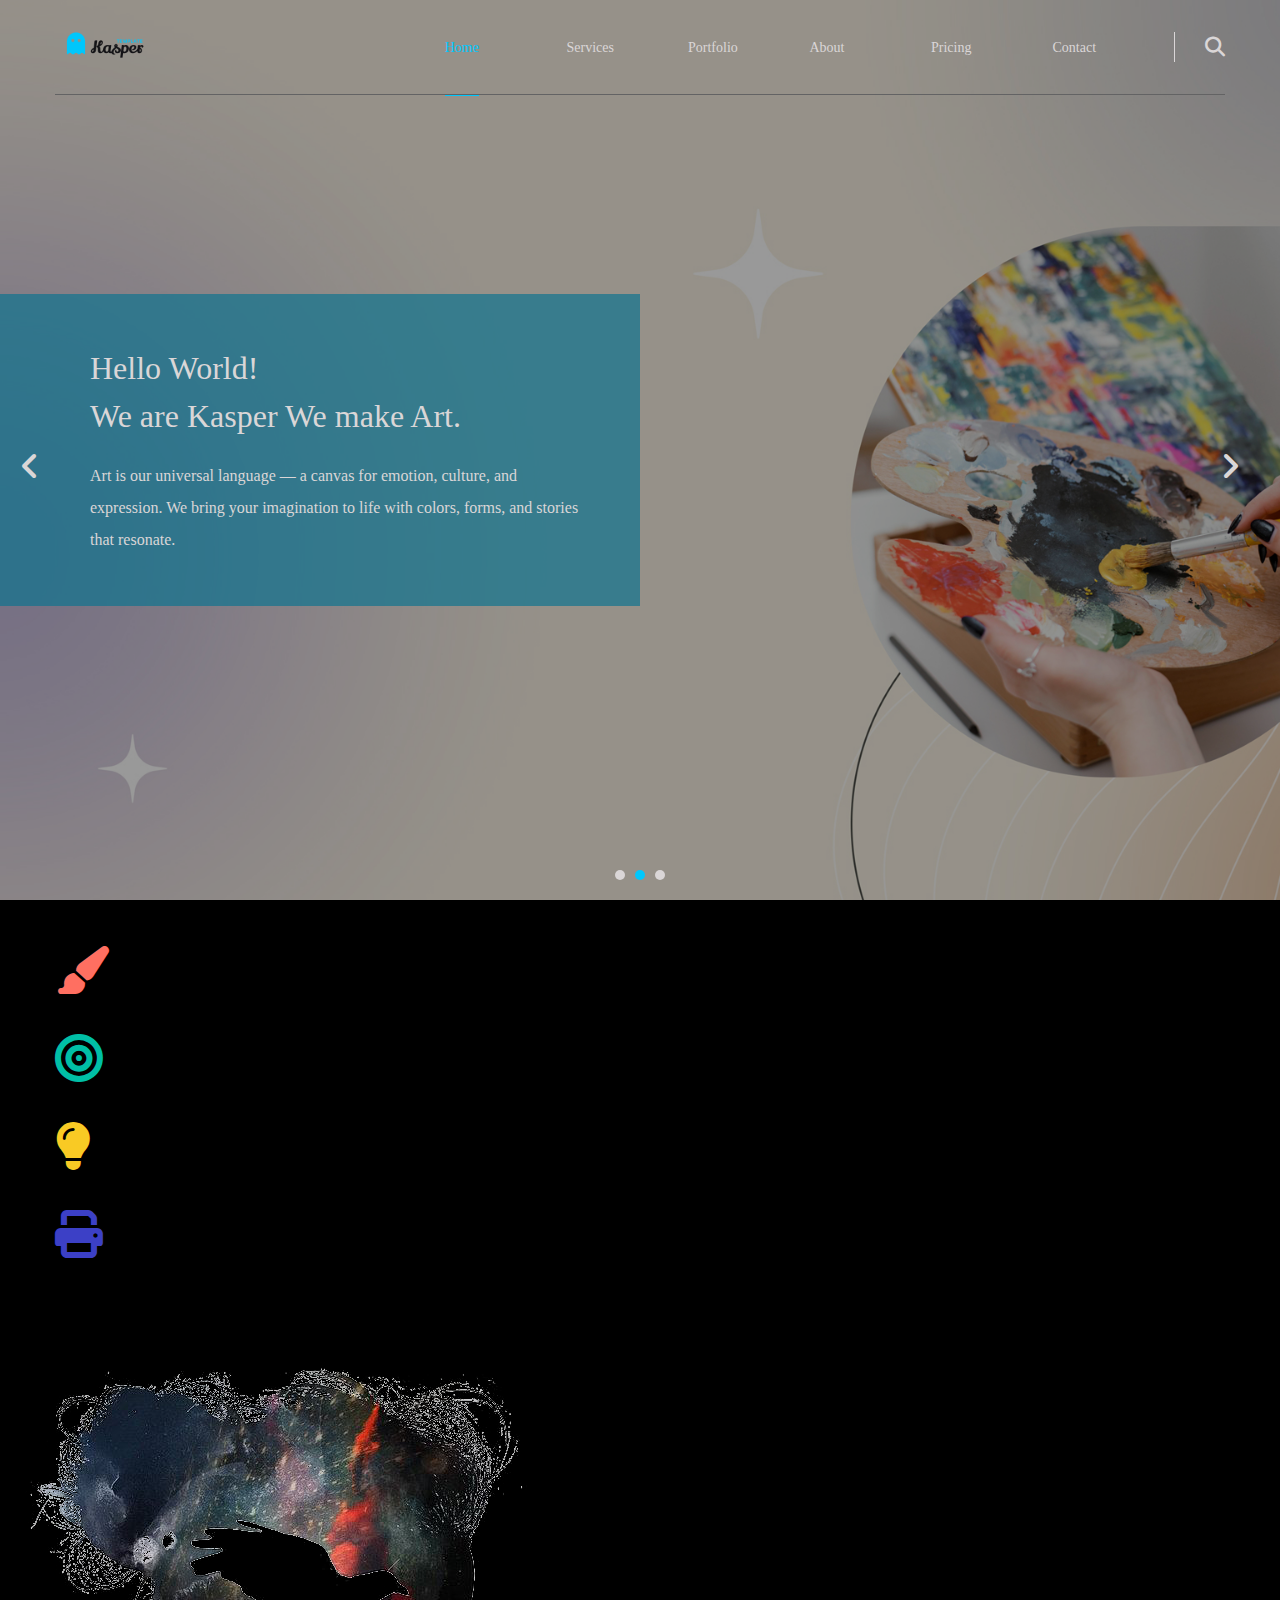
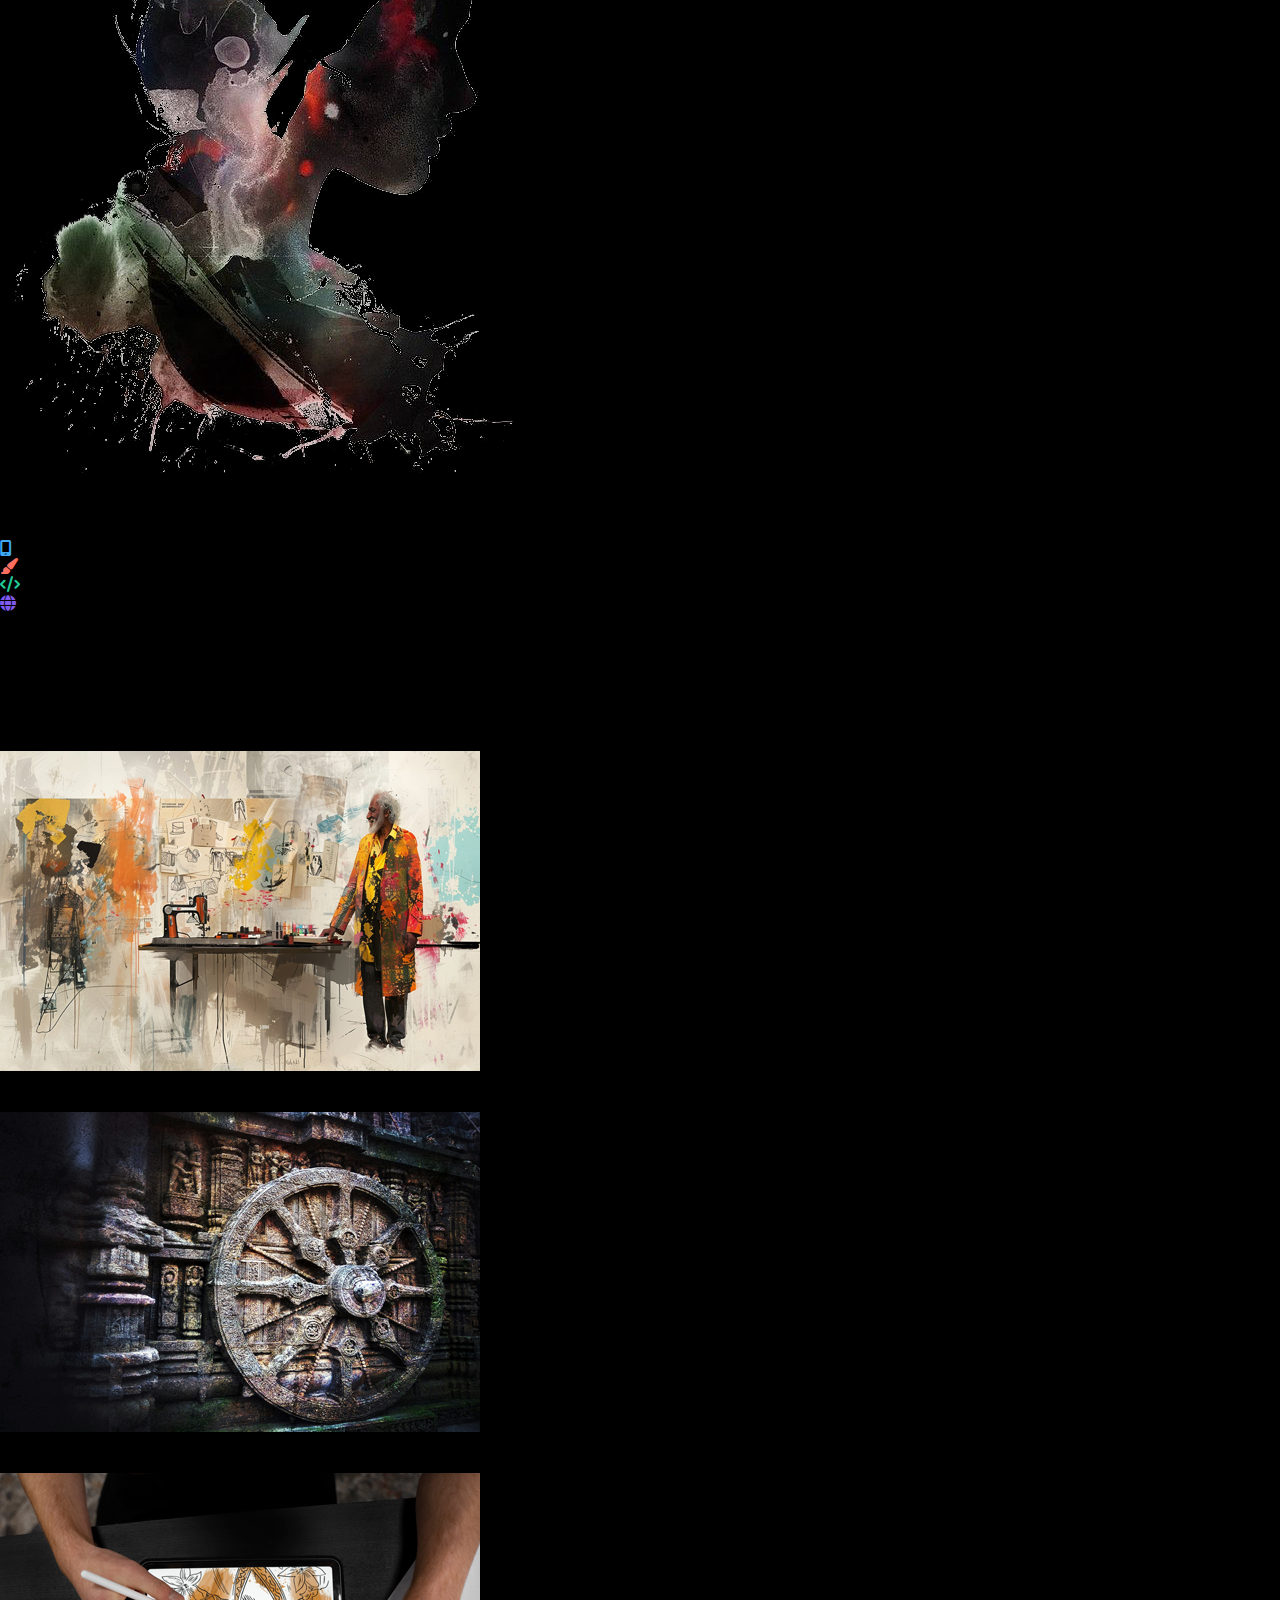
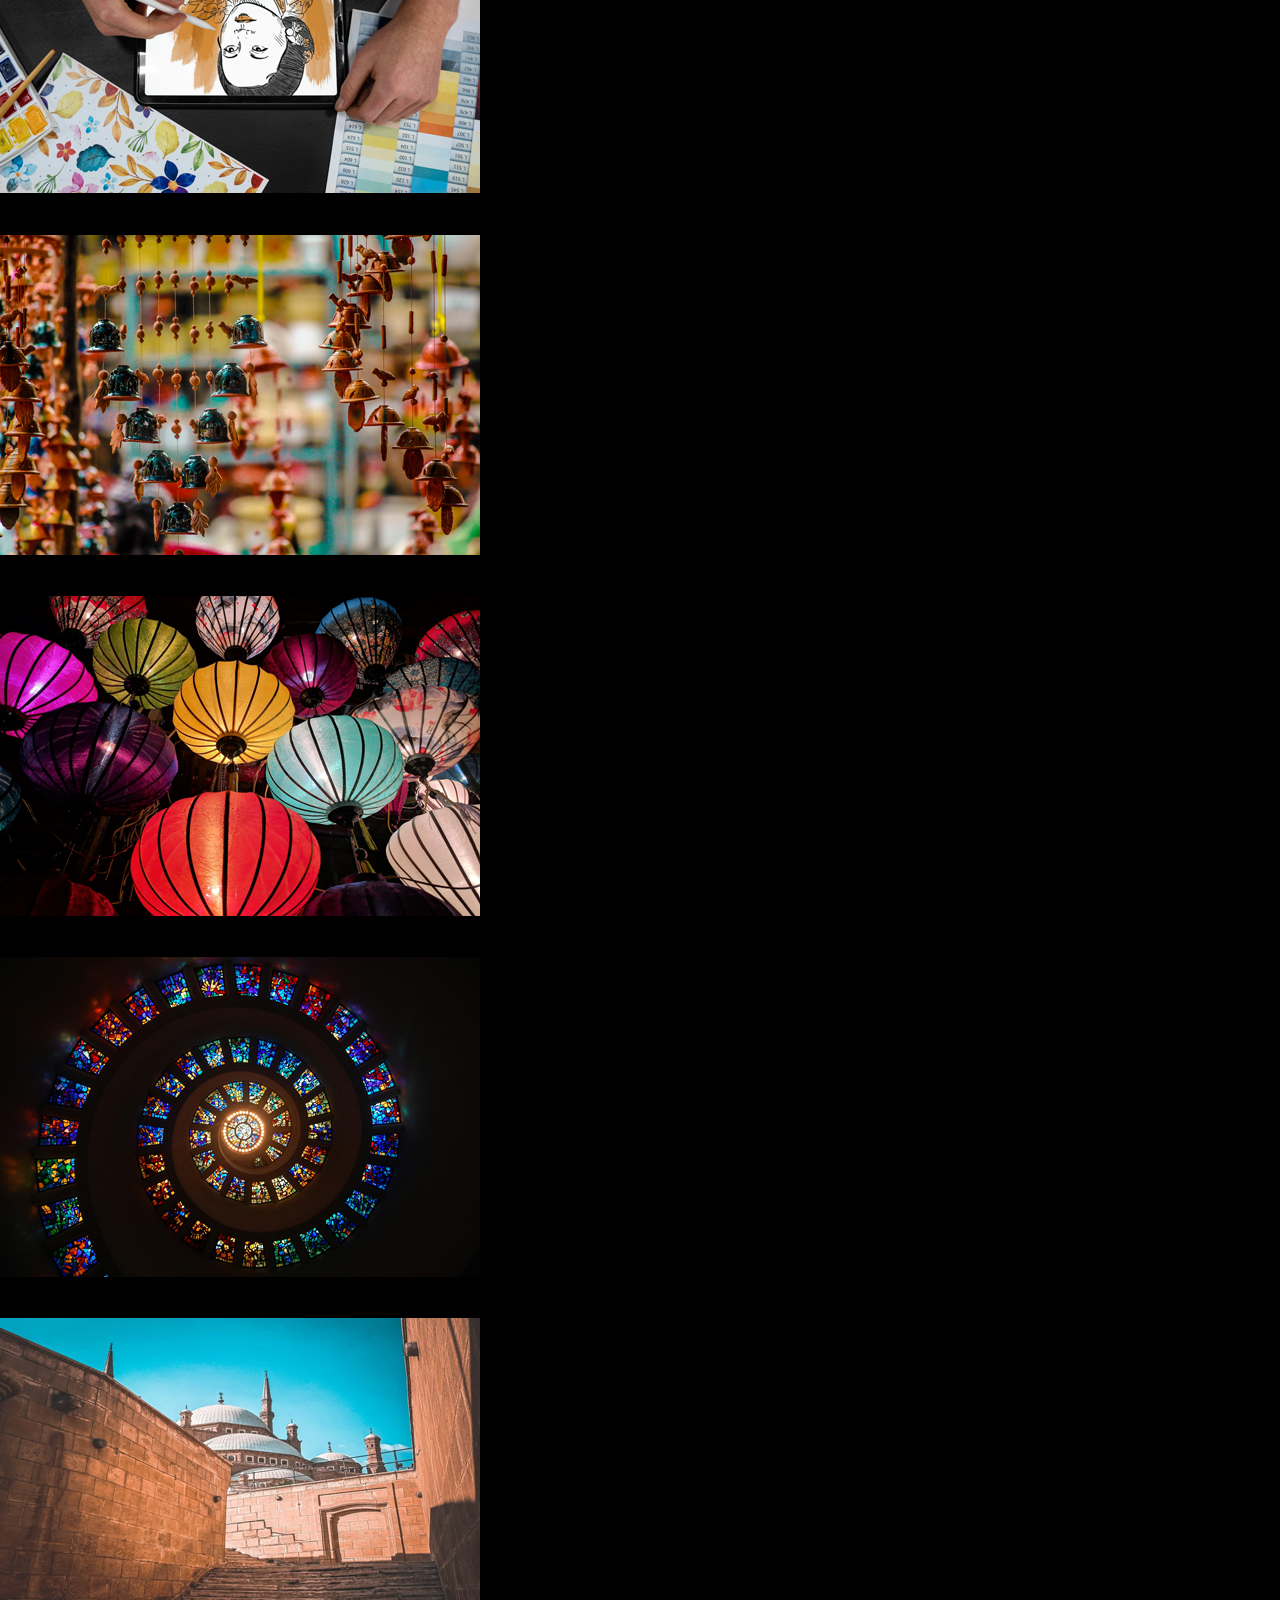
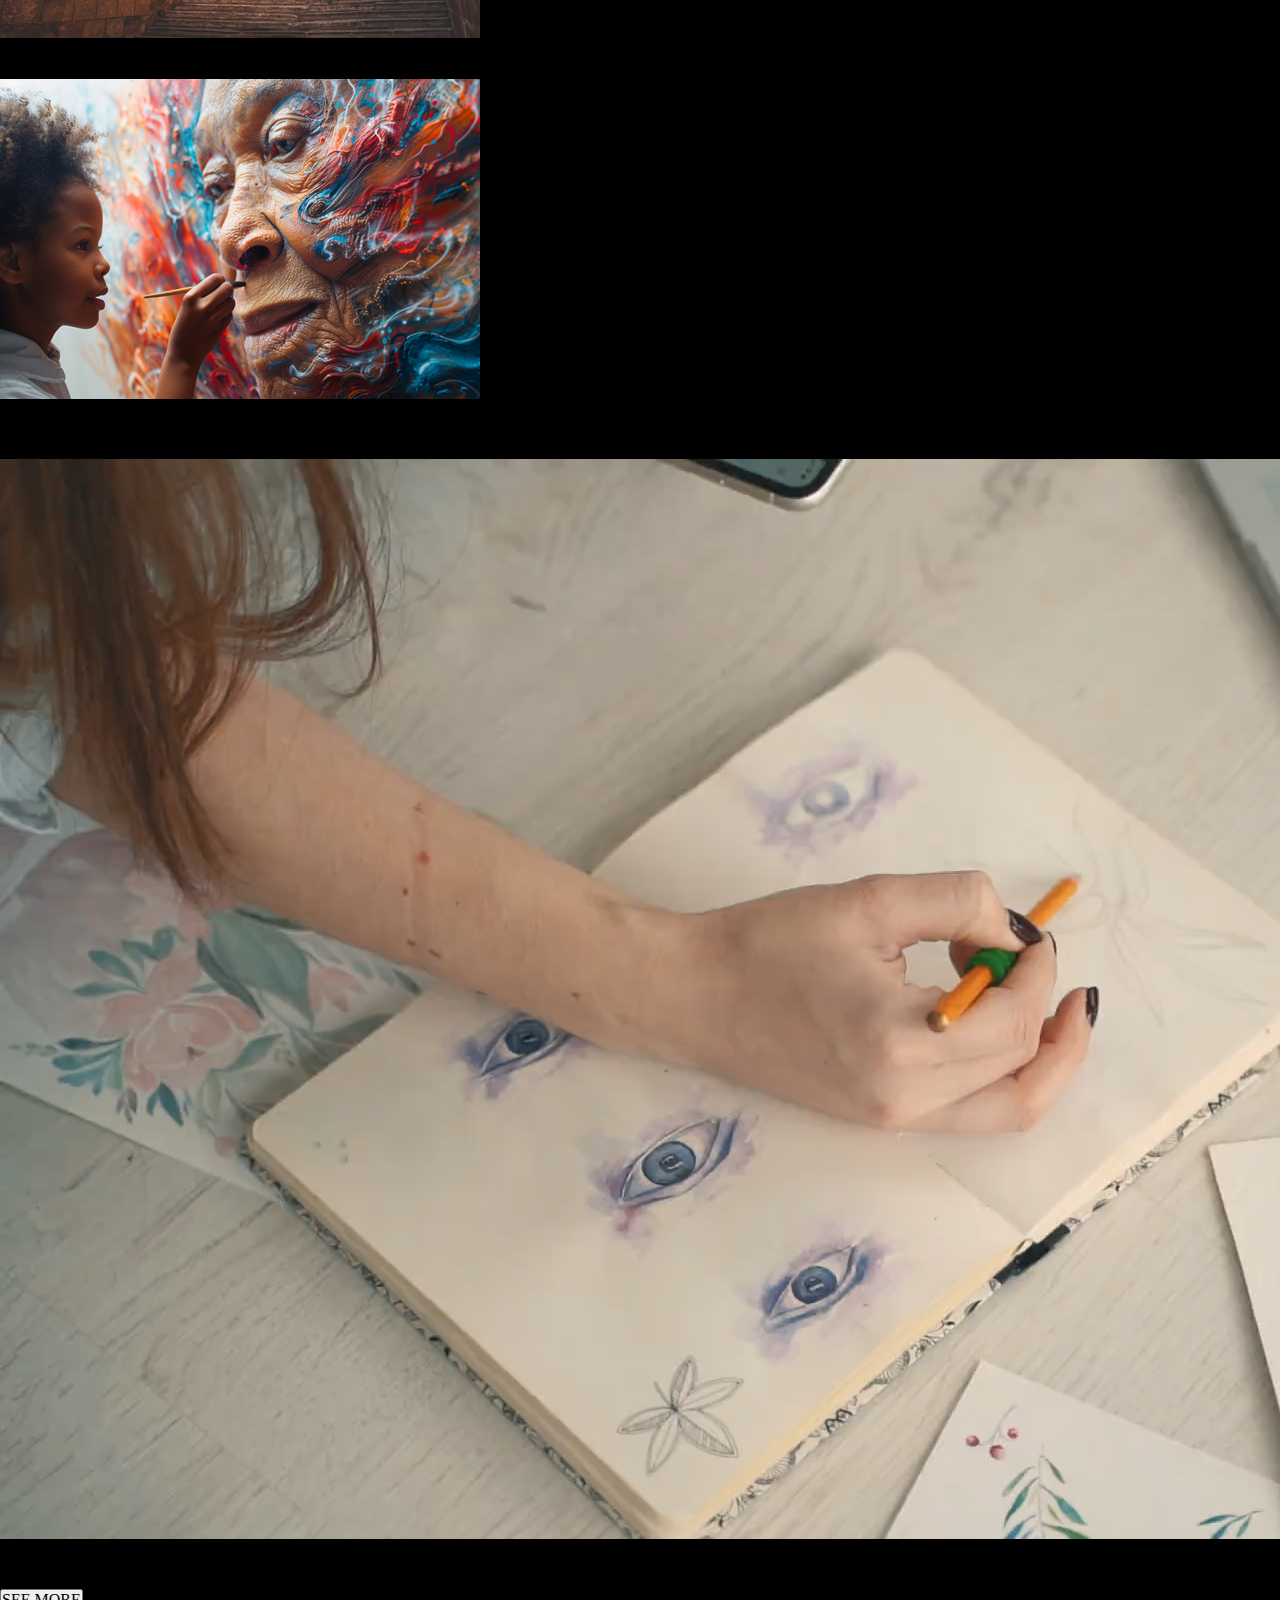
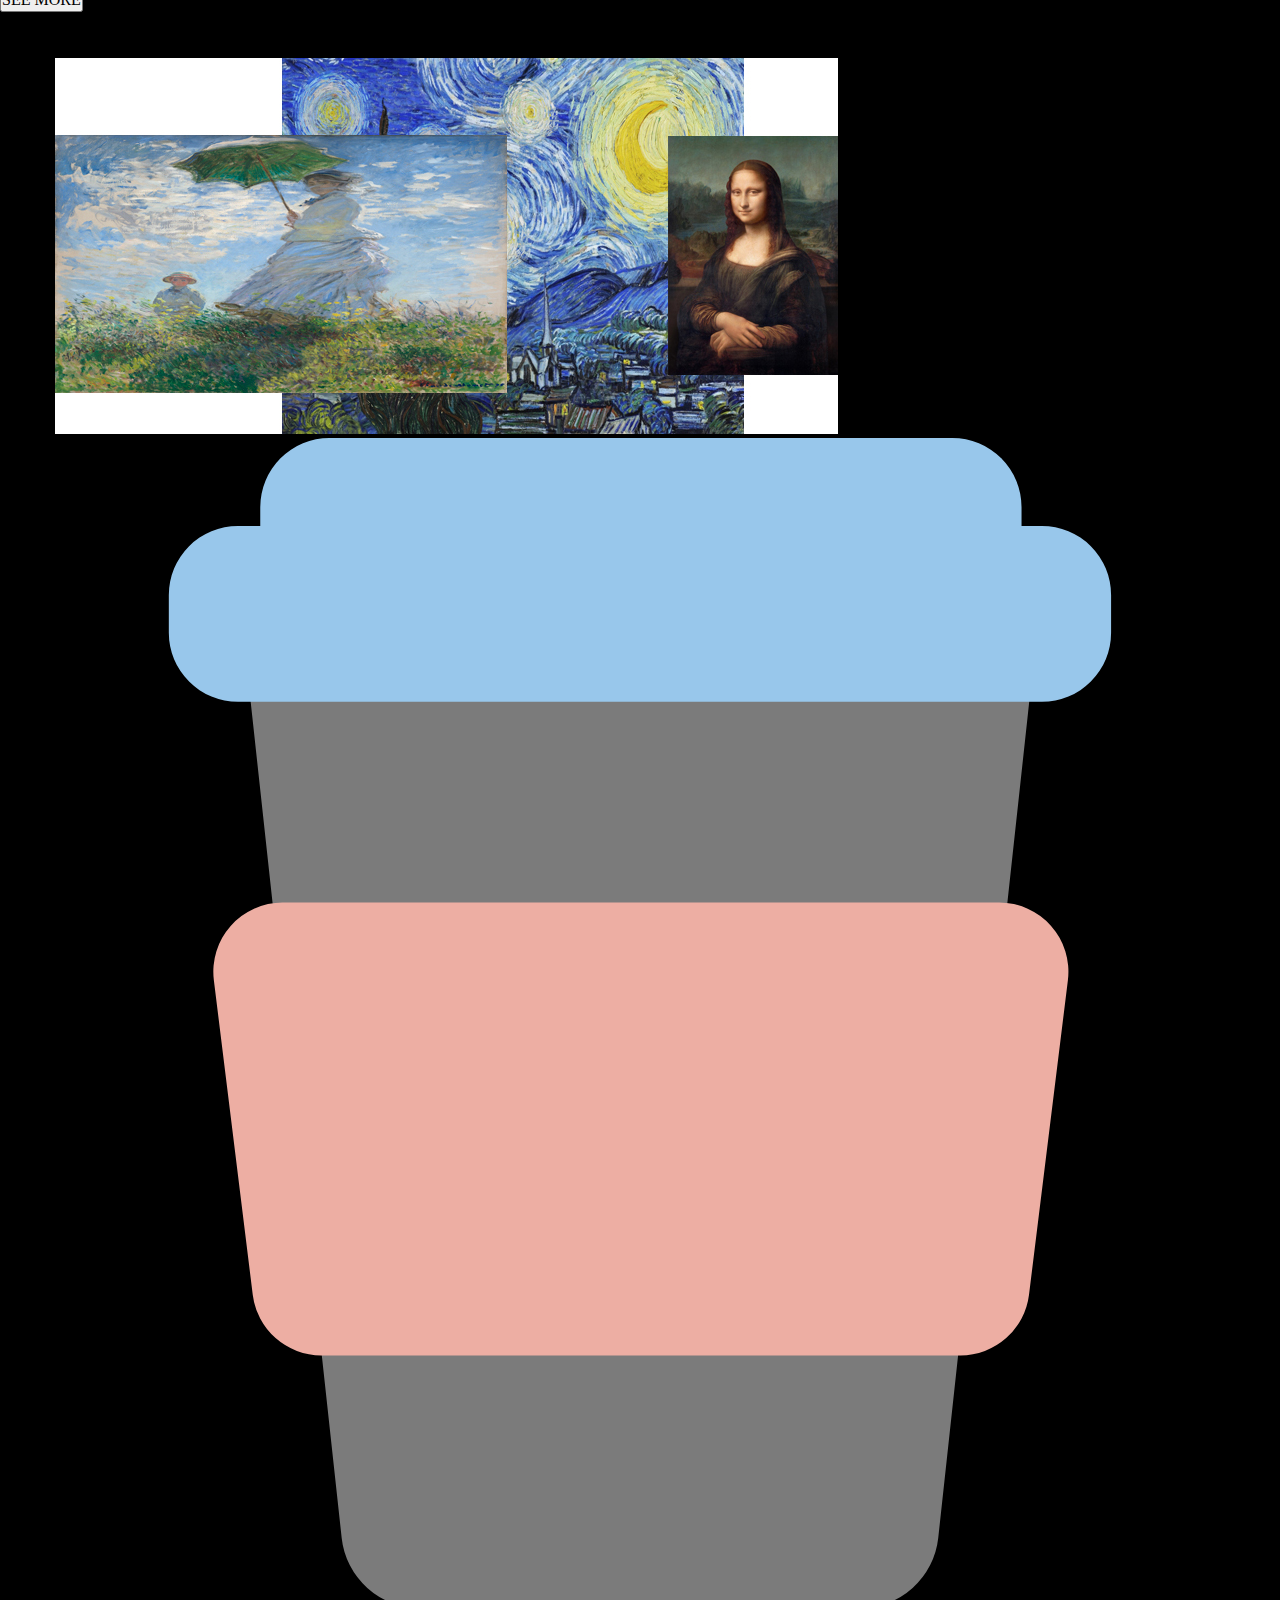
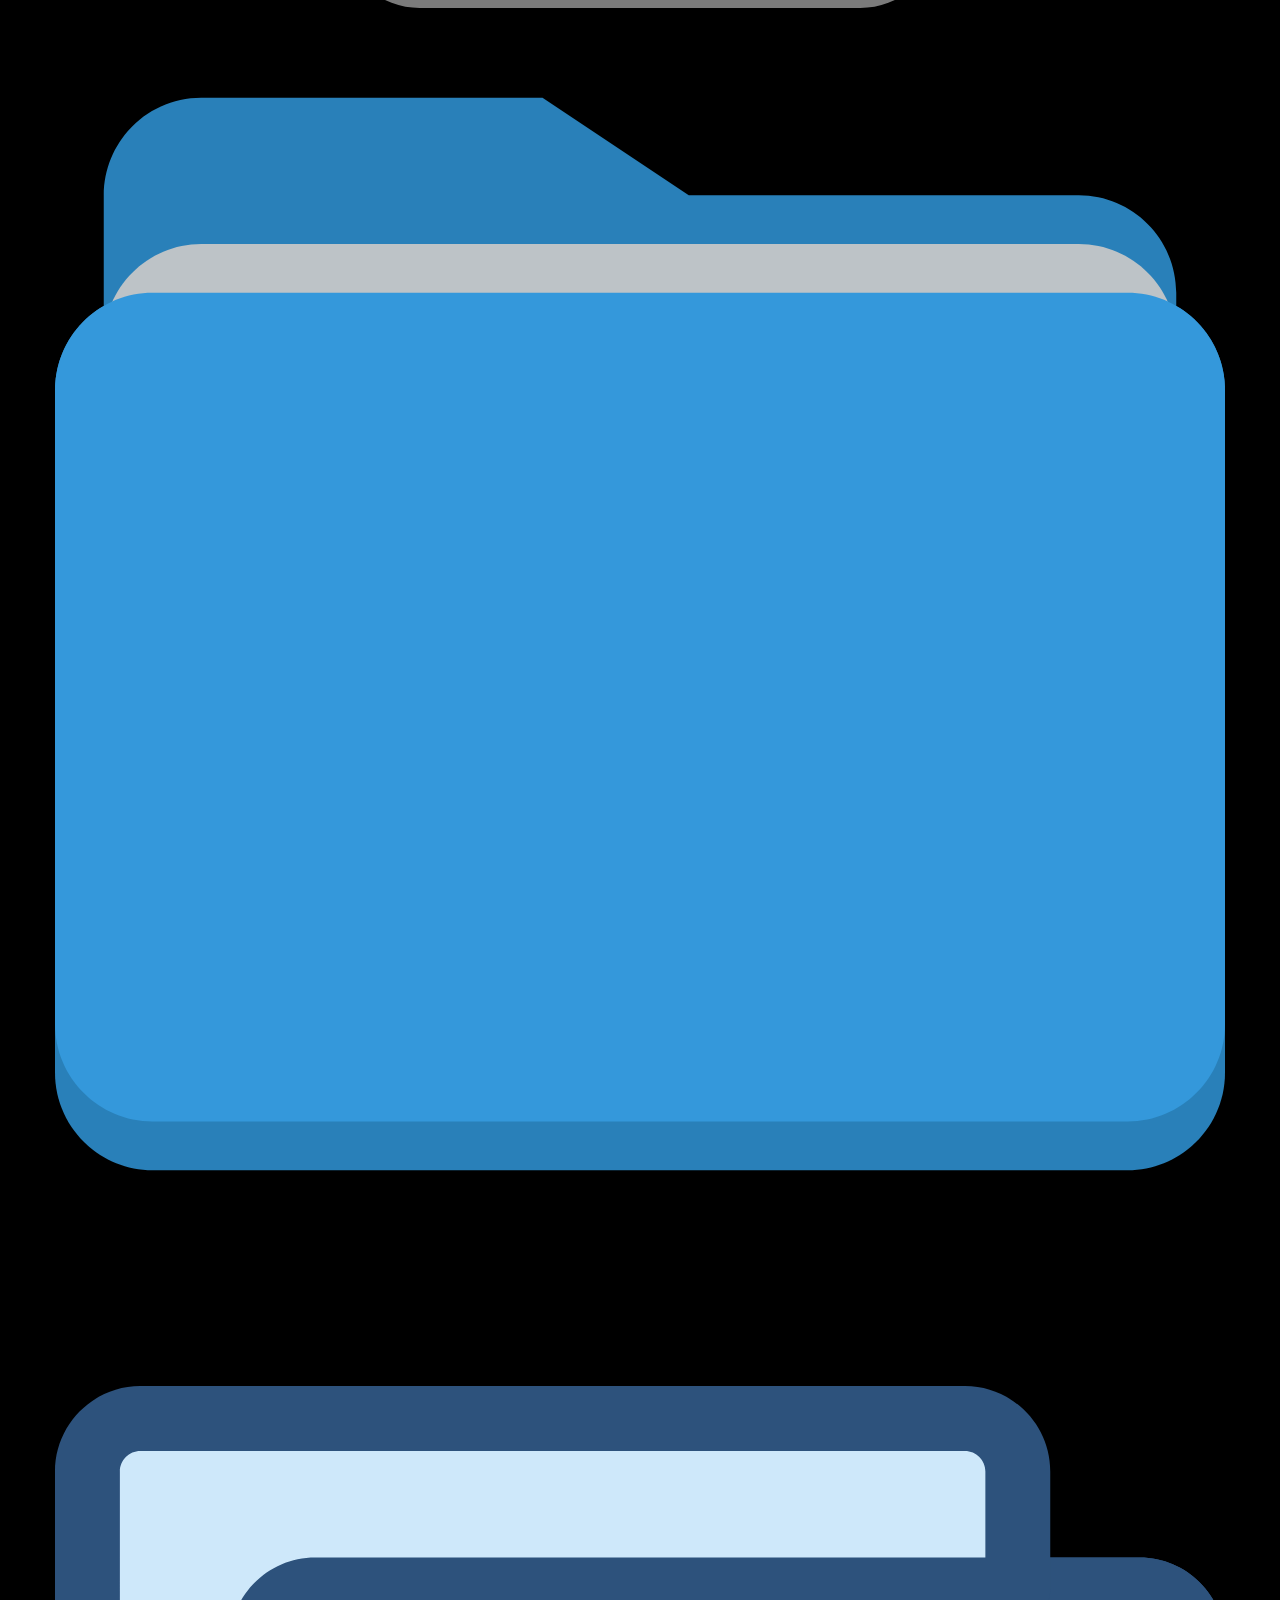
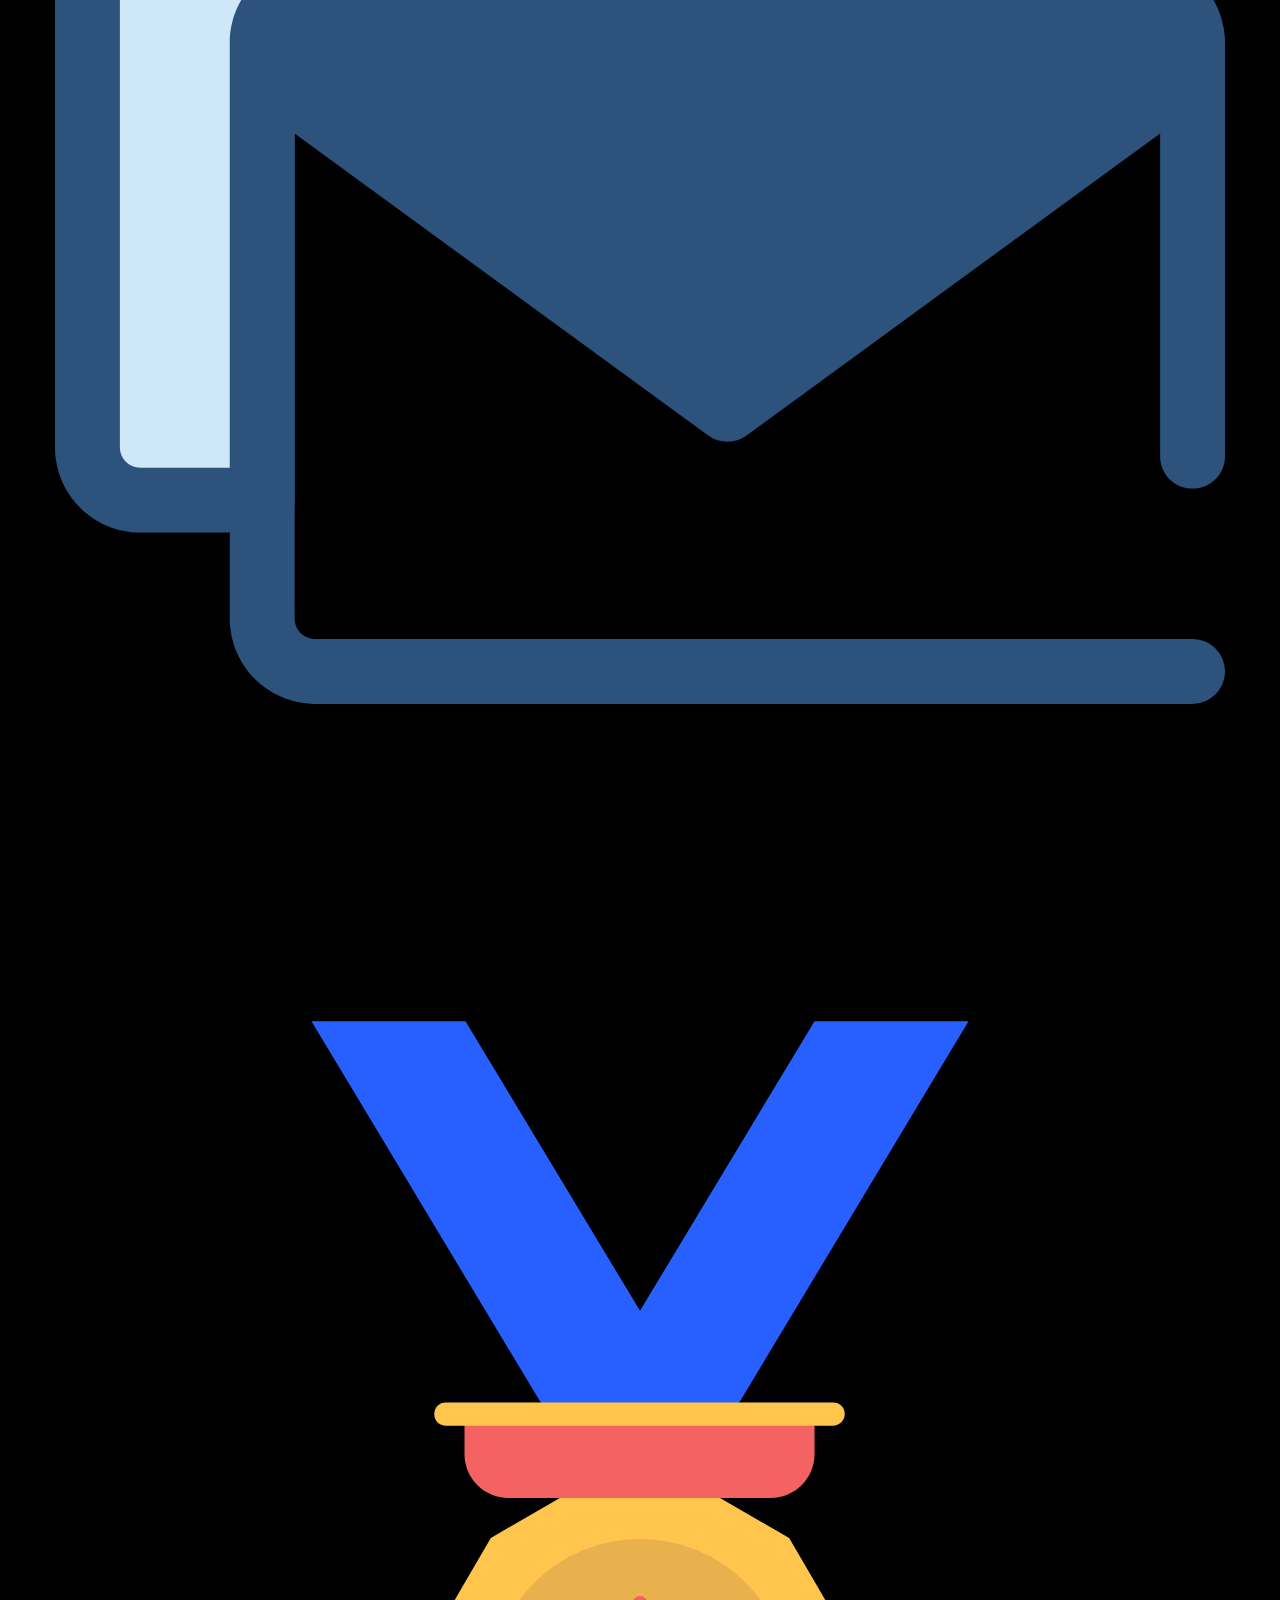
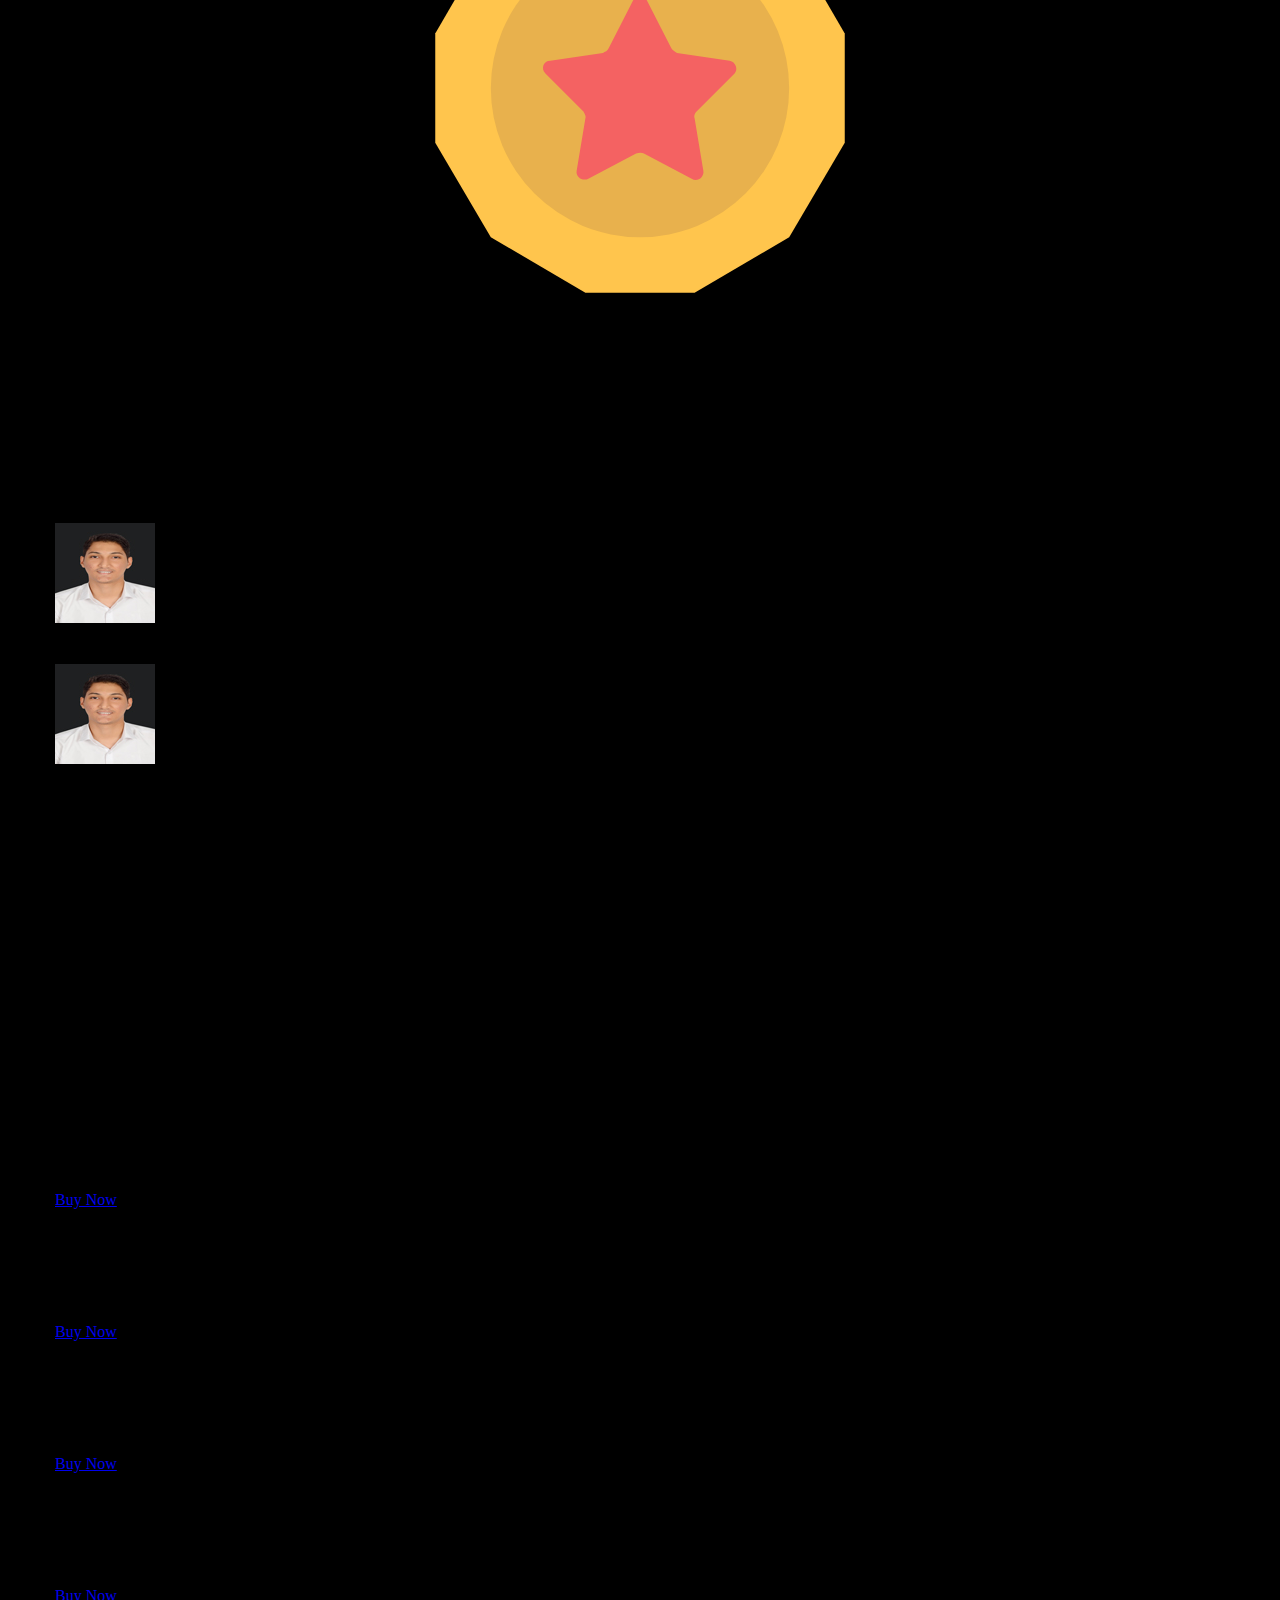
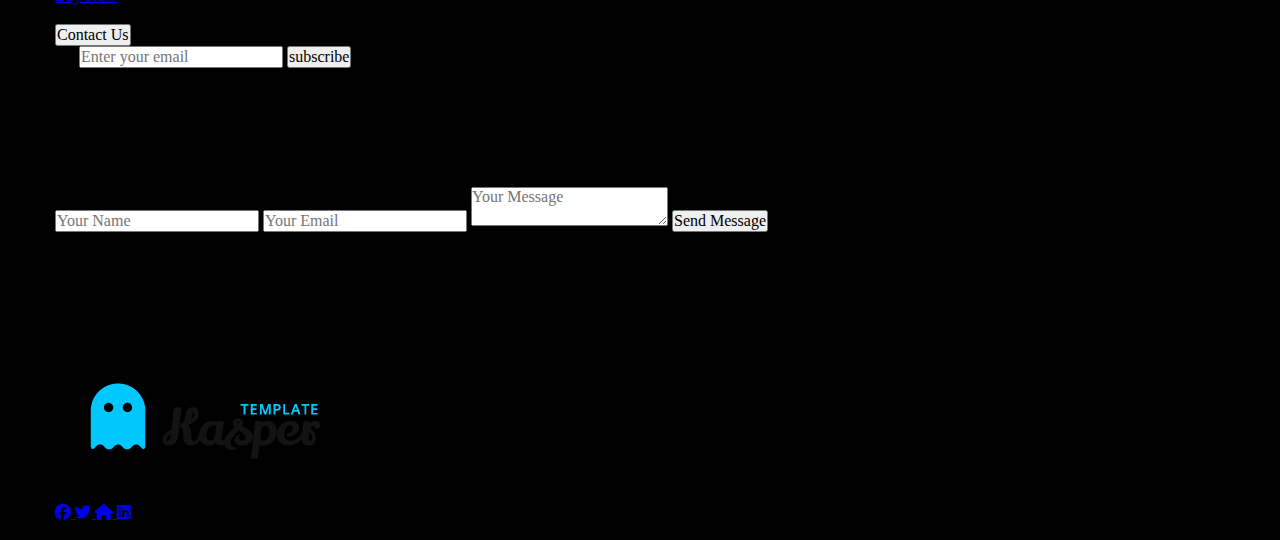
<file: main.html>
<!DOCTYPE html>
<html lang="en">
  <head>
    <meta charset="UTF-8" />
    <meta name="viewport" content="width=device-width, initial-scale=1.0" />
    <!-- Main file of css for a main page -->
    <link rel="stylesheet" href="CSS/main.css" />
    <!-- This for put CSS Style for the browsers -->
    <link rel="stylesheet" href="CSS/normalization.css" />
    <!-- Font Awesome Library -->
    <link rel="stylesheet" href="CSS/all.min.css" />
    <!-- Google Fonts -->
    <link rel="preconnect" href="https://fonts.googleapis.com" />
    <link rel="preconnect" href="https://fonts.gstatic.com" crossorigin />
    <link
      href="https://fonts.googleapis.com/css2?family=Open+Sans:ital,wght@0,300..800;1,300..800&display=swap"
      rel="stylesheet"
    />
    <title>Copy OR Paste</title>
  </head>
  <body id="top">
    <header>
      <div class="container">
        <a href="#top" class="logo">
          <img src="Images/logo.png" alt="logo" />
        </a>
        <nav>
          <i class="fas fa-bars toggle-menu"></i>
          <ul>
            <li><a class="active" href="#top">Home</a></li>
            <li><a href="#services">Services</a></li>
            <li><a href="#portfolio">Portfolio</a></li>
            <li><a href="#about">About</a></li>
            <li><a href="#pricing">Pricing</a></li>
            <li><a href="#contact">Contact</a></li>
          </ul>
          <div class="form">
            <i class="fas fa-search"></i>
          </div>
        </nav>
      </div>
    </header>
    <!-- Start Landing Page -->
    <div class="landing">
      <div class="overlay"></div>
      <div class="text">
        <div class="content">
          <h2>
            Hello World!<br />
            We are Kasper We make Art.
          </h2>
          <p>
            Art is our universal language — a canvas for emotion, culture, and
            expression. We bring your imagination to life with colors, forms,
            and stories that resonate.
          </p>
        </div>
      </div>
      <i class="fa-solid fa-angle-left change-background fa-2x"></i>
      <i class="fa-solid fa-angle-right change-background fa-2x"></i>
      <ul class="bullets">
        <li></li>
        <li class="active"></li>
        <li></li>
      </ul>
    </div>
    <!-- End Landing Page -->
    <!-- Start Services Page -->
    <div class="services" id="services">
      <div class="container">
        <div class="main-heading">
          <h2>Services</h2>
          <p>
            We offer a diverse range of artistic services including digital
            painting, visual branding, and personalized illustration. Each
            service is tailored to elevate your visual storytelling.
          </p>
        </div>
        <div class="services-container">
          <div class="ser-box">
            <i class="fas fa-paint-brush fa-3x" style="color: #ff6f61"></i>
            <div class="text">
              <h3>Digital Illustration</h3>
              <p>
                From concept sketches to full visual executions, our services
                merge creativity and precision. We design with purpose to make
                your ideas stand out.
              </p>
            </div>
          </div>
          <div class="ser-box">
            <i class="fas fa-bullseye fa-3x" style="color: #00bfa6"></i>
            <div class="text">
              <h3>Brand Identity Design</h3>
              <p>
                We craft visual identities that reflect your brand's soul — from
                logos to style guides — ensuring consistency, elegance, and a
                lasting impression.
              </p>
            </div>
          </div>
          <div class="ser-box">
            <i class="fas fa-lightbulb fa-3x" style="color: #f9ca24"></i>
            <div class="text">
              <h3>Creative Direction</h3>
              <p>
                Need help shaping your vision? Our art direction process helps
                translate abstract ideas into concrete visuals with storytelling
                that resonates deeply.
              </p>
            </div>
          </div>
          <div class="ser-box">
            <i class="fas fa-print fa-3x" style="color: #3c40c6"></i>
            <div class="text">
              <h3>Custom Prints & Fine Art</h3>
              <p>
                We create and deliver original fine art prints, crafted with
                attention to detail and available in multiple formats — perfect
                for collectors or unique décor.
              </p>
            </div>
          </div>
        </div>
      </div>
    </div>
    <!-- Start Services Page -->
    <!-- Start DesignPage -->
    <div class="design">
      <div class="image">
        <img src="Images/pngegg.png" alt="design" />
      </div>
      <div class="text">
        <h2>What Makes Our Design Stand Out</h2>
        <ul>
          <li>
            <i class="fa-solid fa-mobile-screen" style="color: #3fa9f5"></i
            >&nbsp;Fully Responsive Layout
          </li>
          <li>
            <i class="fa-solid fa-paintbrush" style="color: #ff6f61"></i>Sleek &
            Artistic Visual Style
          </li>
          <li>
            <i class="fa-solid fa-code" style="color: #20c997"></i>Clean,
            Maintainable Code
          </li>
          <li>
            <i class="fa-solid fa-globe" style="color: #7f5af0"></i
            >Cross-Browser Compatibility
          </li>
        </ul>
      </div>
    </div>
    <!-- End Design Page -->
    <!-- Start Portfolio Page -->
    <div class="portfolio" id="portfolio">
      <div class="container">
        <div class="main-heading">
          <h2>Portfolio</h2>
          <p>
            Our portfolio showcases a journey through color, form, and
            expression. Dive into original pieces ranging from abstract to
            realism, crafted with passion and precision.
          </p>
        </div>
        <ul class="shuffle">
          <li class="active">All</li>
          <li>APP</li>
          <li>PHOTOGRAPHY</li>
          <li>WEB</li>
          <li>PRINT</li>
        </ul>
      </div>
      <div class="portfolio-container">
        <div class="port-box">
          <img src="Images/portfolio1.jpg" alt="portfolio1" />
          <div class="caption">
            <h4>Awesome Image</h4>
            <p>Photography</p>
          </div>
        </div>
        <div class="port-box">
          <img src="Images/portfolio2.jpg" alt="portfolio2" />
          <div class="caption">
            <h4>Awesome Image</h4>
            <p>Photography</p>
          </div>
        </div>
        <div class="port-box">
          <img src="Images/portfolio3.jpg" alt="portfolio3" />
          <div class="caption">
            <h4>Awesome Image</h4>
            <p>Photography</p>
          </div>
        </div>
        <div class="port-box">
          <img src="Images/portfolio4.jpg" alt="portfolio4" />
          <div class="caption">
            <h4>Awesome Image</h4>
            <p>Photography</p>
          </div>
        </div>
        <div class="port-box">
          <img src="Images/portfolio5.jpg" alt="portfolio5" />
          <div class="caption">
            <h4>Awesome Image</h4>
            <p>Photography</p>
          </div>
        </div>
        <div class="port-box">
          <img src="Images/portfolio6.jpg" alt="portfolio6" />
          <div class="caption">
            <h4>Awesome Image</h4>
            <p>Photography</p>
          </div>
        </div>
        <div class="port-box">
          <img src="Images/portfolio7.jpg" alt="portfolio7" />
          <div class="caption">
            <h4>Awesome Image</h4>
            <p>Photography</p>
          </div>
        </div>
        <div class="port-box">
          <img src="Images/portfolio8.jpg" alt="portfolio8" />
          <div class="caption">
            <h4>Awesome Image</h4>
            <p>Photography</p>
          </div>
        </div>
      </div>
      <div class="more">MORE</div>
    </div>
    <!-- End Portfolio Page -->
    <!-- Start Video Section -->
    <div class="video">
      <video autoplay muted loop>
        <source src="Videos/output.mp4" type="video/mp4" />
      </video>
      <div class="text">
        <h2>Super Awesome Video Here</h2>
        <p>Its All You Need</p>
        <button>SEE MORE</button>
      </div>
    </div>
    <!-- End Video Section -->
    <!-- Start About Section -->
    <div class="about" id="about">
      <div class="container">
        <div class="main-heading">
          <h2>ABOUT US</h2>
          <p>
            We are a collective of passionate artists dedicated to pushing the
            boundaries of visual storytelling. With each brushstroke and digital
            render, we bring concepts to life.
          </p>
        </div>
        <img src="Images/About.jpg" alt="About Image" />
      </div>
    </div>
    <!-- End About Section -->
    <!-- Start Stats Section -->
    <div class="stats">
      <div class="container">
        <div class="box">
          <div class="icon">
            <svg
              viewBox="-9.04 0 92.9246 92.9246"
              xmlns="http://www.w3.org/2000/svg"
            >
              <title>Asset 19</title>

              <g id="Layer_2" data-name="Layer 2">
                <g id="Layer_1-2" data-name="Layer 1">
                  <g id="Coffee_Icon" data-name="Coffee Icon">
                    <path
                      id="Coffee_Cup"
                      data-name="Coffee Cup"
                      d="M6.178,17.986a6.233,6.233,0,0,1,6.19643-6.9074H62.46275A6.233,6.233,0,0,1,68.65908,17.986L61.10845,87.36586a6.23293,6.23293,0,0,1-6.19656,5.55874H19.92509a6.233,6.233,0,0,1-6.19642-5.55874Z"
                      style="fill: #7b7b7b"
                    />

                    <path
                      id="Lid"
                      d="M69.34614,6.984H67.72467V5.4909A5.49109,5.49109,0,0,0,62.23353,0H12.75319a5.491,5.491,0,0,0-5.491,5.4909V6.984H5.491A5.491,5.491,0,0,0,0,12.475v2.98816a5.491,5.491,0,0,0,5.491,5.491H69.34614a5.49091,5.49091,0,0,0,5.4909-5.491V12.475A5.49091,5.49091,0,0,0,69.34614,6.984Z"
                      style="fill: #98c7eb"
                    />

                    <g id="Cup_Sleeve" data-name="Cup Sleeve">
                      <path
                        id="Cup_Sleeve-2"
                        data-name="Cup Sleeve"
                        d="M3.57687,43.06086a5.491,5.491,0,0,1,5.44954-6.16461H65.95725a5.49092,5.49092,0,0,1,5.44954,6.16461L68.31857,68.04453A5.491,5.491,0,0,1,62.869,72.86192H12.11467a5.491,5.491,0,0,1-5.44952-4.81739Z"
                        style="fill: #edaea3"
                      />
                    </g>
                  </g>
                </g>
              </g>
            </svg>
          </div>
          <div class="number">1.236</div>
          <p>Coffee Drinks</p>
        </div>
        <div class="box">
          <div class="icon">
            <svg
              viewBox="0 0 24 24"
              xmlns:rdf="http://www.w3.org/1999/02/22-rdf-syntax-ns#"
              xmlns="http://www.w3.org/2000/svg"
              version="1.1"
              xmlns:cc="http://creativecommons.org/ns#"
              xmlns:dc="http://purl.org/dc/elements/1.1/"
            >
              <g transform="translate(0 -1028.4)">
                <path
                  d="m2 1033.4c-1.1046 0-2 0.9-2 2v14c0 1.1 0.89543 2 2 2h20c1.105 0 2-0.9 2-2v-14c0-1.1-0.895-2-2-2h-20z"
                  fill="#2980b9"
                />
                <path
                  d="m3 1029.4c-1.1046 0-2 0.9-2 2v14c0 1.1 0.8954 2 2 2h11 5 2c1.105 0 2-0.9 2-2v-9-3c0-1.1-0.895-2-2-2h-2-5-1l-3-2h-7z"
                  fill="#2980b9"
                />
                <path
                  d="m23 1042.4v-8c0-1.1-0.895-2-2-2h-11-5-2c-1.1046 0-2 0.9-2 2v8h22z"
                  fill="#bdc3c7"
                />
                <path
                  d="m2 1033.4c-1.1046 0-2 0.9-2 2v6 1 6c0 1.1 0.89543 2 2 2h20c1.105 0 2-0.9 2-2v-6-1-6c0-1.1-0.895-2-2-2h-20z"
                  fill="#3498db"
                />
              </g>
            </svg>
          </div>
          <div class="number">256</div>
          <p>Completed Projects</p>
        </div>
        <div class="box">
          <div class="icon">
            <svg
              version="1.1"
              id="Layer_1"
              xmlns="http://www.w3.org/2000/svg"
              xmlns:xlink="http://www.w3.org/1999/xlink"
              x="0px"
              y="0px"
              viewBox="0 0 512.001 512.001"
              style="enable-background: new 0 0 512.001 512.001"
              xml:space="preserve"
            >
              <path
                style="fill: #2d527c"
                d="M497.805,456.819h-383.99c-20.591,0-37.342-16.753-37.342-37.343V167.498
	c0-20.591,16.751-37.342,37.342-37.342h360.842c20.591,0,37.343,16.751,37.343,37.342v180.911c0,7.84-6.356,14.195-14.195,14.195
	c-7.838,0-14.195-6.355-14.195-14.195V167.498c0-4.937-4.016-8.953-8.954-8.953H113.816c-4.937,0-8.953,4.017-8.953,8.953v251.979
	c0,4.937,4.016,8.954,8.953,8.954h383.991c7.838,0,14.195,6.355,14.195,14.195S505.645,456.819,497.805,456.819z"
              />
              <path
                style="fill: #2d527c"
                d="M497.805,167.498L497.805,167.498c0,7.39-3.527,14.335-9.495,18.693L294.237,327.936L100.163,186.191
	c-5.967-4.358-9.495-11.303-9.495-18.693l0,0c0-12.784,10.364-23.147,23.147-23.147h360.842
	C487.442,144.349,497.805,154.713,497.805,167.498z"
              />
              <path
                style="fill: #2d527c"
                d="M294.237,342.13c-2.938,0-5.879-0.911-8.372-2.731L91.79,197.654
	c-9.591-7.008-15.316-18.281-15.316-30.157c0-20.591,16.751-37.342,37.342-37.342h360.842c20.591,0,37.343,16.751,37.343,37.342
	c0,11.877-5.726,23.15-15.317,30.157L302.61,339.399C300.116,341.219,297.175,342.13,294.237,342.13z M113.816,158.544
	c-4.937,0-8.953,4.016-8.953,8.953c0,2.847,1.374,5.552,3.674,7.232l185.7,135.629l185.7-135.63c2.3-1.679,3.674-4.382,3.674-7.231
	c0-4.937-4.016-8.953-8.954-8.953H113.816z"
              />
              <path
                style="fill: #cee8fa"
                d="M90.668,167.498c0-12.784,10.364-23.147,23.147-23.147h307.517V92.526
	c0-12.784-10.363-23.149-23.147-23.149H37.343c-12.785,0-23.149,10.364-23.149,23.149v251.979c0,12.784,10.364,23.147,23.147,23.147
	h53.325V167.498H90.668z"
              />
              <path
                style="fill: #2d527c"
                d="M90.668,381.847H37.343C16.753,381.847,0,365.096,0,344.505V92.526
	c0-20.591,16.753-37.343,37.343-37.343h360.842c20.591,0,37.342,16.753,37.342,37.343v51.825c0,7.84-6.356,14.195-14.195,14.195
	H113.816c-4.937,0-8.953,4.017-8.953,8.953v200.156C104.863,375.492,98.507,381.847,90.668,381.847z M37.343,83.572
	c-4.938,0-8.954,4.017-8.954,8.954v251.979c0,4.937,4.016,8.954,8.954,8.954h39.13V167.498c0-20.591,16.751-37.342,37.342-37.342
	h293.323v-37.63c0-4.937-4.016-8.954-8.953-8.954H37.343z"
              />
            </svg>
          </div>
          <div class="number">1.743</div>
          <p>Mail Sent</p>
        </div>
        <div class="box">
          <div class="icon">
            <svg
              viewBox="0 0 120 120"
              id="Layer_1"
              version="1.1"
              xml:space="preserve"
              xmlns="http://www.w3.org/2000/svg"
              xmlns:xlink="http://www.w3.org/1999/xlink"
            >
              <style type="text/css">
                .st0 {
                  fill: #ffc54d;
                }
                .st1 {
                  fill: #285fff;
                }
                .st2 {
                  fill: #f46262;
                }
                .st3 {
                  fill: #e8b14d;
                }
              </style>

              <g>
                <polygon
                  class="st0"
                  points="65.6,62.7 54.4,62.7 44.7,68.3 39,78.1 39,89.3 44.7,99 54.4,104.7 65.6,104.7 75.3,99 81,89.3    81,78.1 75.3,68.3  "
                />

                <polygon
                  class="st1"
                  points="93.7,15.3 77.9,15.3 60,45 42.1,15.3 26.3,15.3 54.8,62.7 60,60.5 65.2,62.7  "
                />

                <path
                  class="st2"
                  d="M73.4,64.2H46.5c-2.5,0-4.5-2-4.5-4.5v-4.1h35.9v4.1C77.9,62.2,75.9,64.2,73.4,64.2z"
                />

                <path
                  class="st0"
                  d="M79.8,56.8H40.1c-0.7,0-1.2-0.5-1.2-1.2l0,0c0-0.7,0.5-1.2,1.2-1.2h39.7c0.7,0,1.2,0.5,1.2,1.2l0,0   C81,56.3,80.4,56.8,79.8,56.8z"
                />

                <circle class="st3" cx="60" cy="83.7" r="15.3" />

                <path
                  class="st2"
                  d="M60.7,74.7l2.5,4.9c0.1,0.2,0.4,0.4,0.6,0.5l5.4,0.8c0.6,0.1,0.9,0.9,0.5,1.3l-3.9,3.9   c-0.2,0.2-0.3,0.5-0.2,0.7l0.9,5.4c0.1,0.6-0.6,1.2-1.2,0.8l-4.9-2.6c-0.2-0.1-0.5-0.1-0.8,0L54.7,93c-0.6,0.3-1.3-0.2-1.2-0.8   l0.9-5.4c0.1-0.2-0.1-0.5-0.2-0.7l-3.9-3.9c-0.5-0.5-0.2-1.3,0.5-1.3l5.4-0.8c0.2-0.1,0.5-0.2,0.6-0.5l2.5-4.9   C59.6,74.1,60.4,74.1,60.7,74.7z"
                />
              </g>
            </svg>
          </div>
          <div class="number">17</div>
          <p>Awards Received</p>
        </div>
      </div>
    </div>
    <!-- End Stats Section -->
    <!-- Start Skills Section  -->
    <div class="skills">
      <div class="container">
        <div class="content">
          <div class="monials">
            <h3>TESTIMONIALS</h3>
            <p>
              Our clients speak through their success stories — every piece we
              create reflects collaboration, care, and artistic excellence.
            </p>
          </div>
          <div class="monials-img">
            <img src="Images/personal1.jpg" alt="monials1" />
            <div class="text">
              <p>
                Curabitur arcu erat, accumsan id imperdiet et, porttitor at sem.
                Mauris blandit aliquet elit, eget tincidunt
              </p>
              <p class="name">Moamen Ashraf, Eng</p>
            </div>
          </div>
          <div class="monials-img">
            <img src="Images/personal1.jpg" alt="monials2" />
            <div class="text">
              <p>
                Curabitur arcu erat, accumsan id imperdiet et, porttitor at sem.
                Mauris blandit aliquet elit, eget tincidunt
              </p>
              <p class="name">Moamen Ashraf, Eng</p>
            </div>
          </div>
          <ul>
            <li></li>
            <li class="active"></li>
            <li></li>
          </ul>
        </div>
        <div class="content">
          <div class="monials">
            <h3>OUR SKILLS</h3>
            <p>
              Our skills blend traditional art principles with modern digital
              techniques. From responsive design to interactive front-ends, we
              deliver polished, professional experiences across all devices.
            </p>
          </div>
          <div class="prog-bar">
            <h4>Visual Design</h4>
            <div class="bar">
              <span style="width: 90%" data-progress="90%"></span>
            </div>
          </div>
          <div class="prog-bar">
            <h4>Front-End Development</h4>
            <div class="bar">
              <span style="width: 95%" data-progress="95%"></span>
            </div>
          </div>
          <div class="prog-bar">
            <h4>UI/UX Design</h4>
            <div class="bar">
              <span style="width: 70%" data-progress="70%"></span>
            </div>
          </div>
          <div class="prog-bar">
            <h4>Digital Illustration</h4>
            <div class="bar">
              <span style="width: 80%" data-progress="80%"></span>
            </div>
          </div>
        </div>
      </div>
    </div>
    <!-- End Skills Section  -->
    <!-- Start Quote Section -->
    <div class="quote">
      <div class="container">
        <div class="quote-pra">
          <i class="fa-solid fa-quote-left quote-icon left"></i>
          <span class="quote-text">
            What I love about photographs is that they capture a moment that is
            gone forever, impossible to reproduce.
          </span>
          <i class="fa-solid fa-quote-right quote-icon right"></i>
        </div>
        <span>Karl Lagerfeld</span>
      </div>
    </div>
    <!-- End Quote Section -->
    <!-- Start Pricing Section -->
    <div class="pricing" id="pricing">
      <div class="container">
        <div class="main-heading">
          <h2>PRICING</h2>
          <p>
            Whether you're commissioning a custom piece or need a full branding
            design, our pricing is flexible to fit your creative vision.
            Transparent, fair, and tailored to your needs.
          </p>
        </div>
        <div class="plans">
          <div class="plan basic">
            <div class="head">
              <h3>Basic</h3>
              <p>19</p>
            </div>
            <ul>
              <li>5 Art Templates</li>
              <li>Low-Res Downloads</li>
              <li>Email Support</li>
              <li>Personal License</li>
            </ul>
            <div class="foot">
              <a href="#">Buy Now</a>
            </div>
          </div>
          <div class="plan premium">
            <div class="head">
              <h3>PREMIUM</h3>
              <p>29</p>
            </div>
            <ul>
              <li>20 Art Templates/li></li>
              <li>High-Res Downloads</li>
              <li>Priority Support</li>
              <li>Extended License</li>
            </ul>
            <div class="foot">
              <a href="#">Buy Now</a>
            </div>
          </div>
          <div class="plan pro">
            <div class="head">
              <h3>PRO</h3>
              <p>39</p>
            </div>
            <ul>
              <li>Unlimited Templates</li>
              <li>Custom Artwork Requests</li>
              <li>Phone & Email Support</li>
              <li>Commercial License</li>
            </ul>
            <div class="foot">
              <a href="#">Buy Now</a>
            </div>
          </div>
          <div class="plan platinum">
            <div class="head">
              <h3>PLATINUM</h3>
              <p>49</p>
            </div>
            <ul>
              <li>Access to All Art Templates</li>
              <li>High-Res Downloads</li>
              <li>Phone & Email Support</li>
              <li>Commercial License</li>
            </ul>
            <div class="foot">
              <a href="#">Buy Now</a>
            </div>
          </div>
        </div>
        <div class="contact">
          <p>Contact us if you have special request</p>
          <button>Contact Us</button>
        </div>
      </div>
    </div>
    <!-- End Pricing Section -->
    <!-- Start Subscribe Section  -->
    <div class="subscribe">
      <div class="container">
        <form action="">
          <i class="fas fa-envelope fa-lg"></i>
          <input type="email" name="email" placeholder="Enter your email" />
          <input class="subscribe-buttom" type="submit" value="subscribe" />
        </form>
        <p>Subscribe to get the latest news and updates</p>
      </div>
    </div>
    <!-- End Subscribe Section  -->
    <!-- Start Contact Section -->
    <div class="contact" id="contact">
      <div class="container">
        <div class="main-heading">
          <h2>CONTACT US</h2>
          <p>
            Let’s bring your ideas to life! Get in touch for commissions,
            collaborations, or if you simply want to explore what we can create
            together.
          </p>
        </div>
        <div class="content">
          <form action="">
            <input
              class="main-input"
              type="text"
              name="name"
              placeholder="Your Name"
            />
            <input
              class="main-input"
              type="email"
              name="mail"
              placeholder="Your Email"
            />
            <textarea
              class="main-input"
              name="message"
              placeholder="Your Message"
            ></textarea>
            <input type="submit" value="Send Message" />
          </form>

          <div class="info">
            <div class="in-touch">
              <h4>Get In Touch</h4>
              <span class="phone">+20 100 143 7844</span>
              <span class="phone">+20 100 143 7844</span>
            </div>
            <div class="where">
              <h4>Where we are?</h4>
              <address>
                Address 17 <br />Giza,Haram <br />
                123-4567-890 <br />
                EYGPT
              </address>
            </div>
          </div>
        </div>
      </div>
    </div>
    <!-- End Contact Section -->
    <!-- Start Footer Section -->
    <div class="footer">
      <div class="container">
        <img src="Images/logo.png" alt="Logo" />
        <p>We Are Social</p>
        <div class="social-icons">
          <a href="https://www.facebook.com/moamenashraf0/" target="_blank">
            <i class="fab fa-facebook"></i>
          </a>
          <a href="https://x.com/MoamenA55852062" target="_blank">
            <i class="fab fa-twitter"></i>
          </a>
          <a href="https://moamenashraf533@gmail.com" target="_blank">
            <i class="fas fa-home"></i>
          </a>
          <a href="https://www.linkedin.com/in/momen-ashraf" target="_blank">
            <i class="fab fa-linkedin"></i>
          </a>
        </div>

        <p class="copyright">
          &copy; 2025 <span>Kasper</span> All Right Reserved
        </p>
      </div>
    </div>
    <!-- End Footer Section -->
  </body>
</html>
</file>
<file: CSS/main.css>
/* start variables */
:root {
  --primary-color: #00c7fc;
  --transparent-color: hsl(193, 81%, 31%, 70%);
  --font-color: #dad6d7;
}
/* End variables */
/* Global Start */
* {
  -webkit-box-sizing: border-box;
  -moz-box-sizing: border-box;
  box-sizing: border-box;
  padding: 0;
  margin: 0;
}
html {
  scroll-behavior: smooth;
}

.open-sans- body {
  font-family: "Open Sans", sans-serif;
  font-optical-sizing: auto;
  font-weight: 400;
  font-style: normal;
  font-variation-settings: "wdth" 100;
}
body {
  background-color: rgb(0 0 0);
}
ul {
  list-style: none;
}
.container {
  margin-left: auto;
  margin-right: auto;
  min-height: 95px;
}
/*Small */
@media (min-width: 768px) {
  .container {
    width: 750px;
  }
}
/* Medium */
@media (min-width: 992px) {
  .container {
    width: 970px;
  }
}
/* Large */
@media (min-width: 1200px) {
  .container {
    width: 1170px;
  }
}
/* Global End */
/* Start Header  */
header {
  position: absolute;
  left: 0;
  width: 100%;
  z-index: 2;
}
header .container {
  display: flex;
  align-items: center;
  position: relative;
}
header .container::after {
  content: "";
  position: absolute;
  height: 1px;
  background-color: #636364;
  width: 100%;
  bottom: 0;
}
header .logo {
  flex: 1;
}
header .logo img {
  height: 40px;
}
header nav {
  flex: 2;
  display: flex;
  align-items: center;
}
header nav .toggle-menu {
  color: #dad6d7;
  font-size: 20px;
  margin-right: 30px;
}
@media (min-width: 768px) {
  header nav .toggle-menu {
    display: none;
  }
}
header nav ul {
  flex: 1;
  display: flex;
}
@media (max-width: 767px) {
  header nav ul {
    display: none;
  }
  header nav {
    justify-content: flex-end;
    margin-right: 15px;
  }
  header nav .toggle-menu:hover + ul {
    display: flex;
    flex-direction: column;
    position: absolute;
    top: 100%;
    width: 100%;
    left: 0;
    background-color: rgb(0 0 0 / 50%);
  }
  header nav .toggle-menu:hover + ul li {
    padding: 15px;
  }
  header nav ul li a {
    padding: 15px 0 !important;
  }
}
header nav ul li {
  flex: 1;
  padding: 36px 0;
}
header nav ul li a {
  color: var(--font-color);
  text-decoration: none;
  font-size: 14px;
  transition: 0.3s;
  padding: 40px 0;
  z-index: 2;
  position: relative;
}
header nav ul li a.active,
header nav ul li a:hover {
  color: var(--primary-color);
  border-bottom: 1px solid var(--primary-color);
}
header nav .form {
  border-left: 1px solid #dad6d7;
  height: 30px;
  display: flex;
  align-items: center;
}
header nav .form i {
  color: #dad6d7;
  margin-left: 30px;
  font-size: 20px;
  cursor: pointer;
}
/* End Header */
/* Start Landing Page */
.landing {
  min-height: 100vh;
  background-image: url("../Images/landing3.jpg");
  background-size: cover;
  position: relative;
}
.landing .overlay {
  position: absolute;
  top: 0;
  left: 0;
  width: 100%;
  height: 100%;
  background-color: rgba(0, 0, 0, 40%);
}
.landing .text {
  position: absolute;
  left: 0;
  top: 50%;
  transform: translateY(-50%);
  width: 50%;
  padding: 50px;
  color: var(--font-color);
  background-color: var(--transparent-color);
  display: flex;
  justify-content: flex-end;
}
.landing .text .content {
  max-width: 500px;
}
@media (max-width: 768px) {
  .landing .text {
    width: 100%;
    padding: 20px;
    text-align: center;
  }
  .landing .text .content {
    max-width: none;
  }
}
.landing .text .content h2 {
  font-size: 32px;
  font-weight: normal;
  margin-bottom: 20px;
  line-height: 1.5;
}
.landing .text .content p {
  font-size: 16px;
  line-height: 2;
}
.landing .change-background {
  position: absolute;
  top: 50%;
  transform: translateX(-50%);
  color: var(--font-color);
  cursor: pointer;
}
@media (max-width: 768px) {
  .landing .change-background {
    display: none;
  }
}
.landing .change-background.fa-angle-left {
  left: 30px;
}
.landing .change-background.fa-angle-right {
  right: 30px;
}
.landing .bullets {
  position: absolute;
  bottom: 20px;
  left: 50%;
  transform: translateX(-50%);
  display: flex;
}
.landing .bullets li {
  width: 10px;
  height: 10px;
  background-color: var(--font-color);
  border-radius: 50%;
  margin: 0 5px;
  cursor: pointer;
}
.landing .bullets li.active {
  background-color: var(--primary-color);
}

/* End Landing Page */
</file>
<file: CSS/normalization.css>
/*! normalize.css v8.0.1 | MIT License | github.com/necolas/normalize.css */

/* Document
   ========================================================================== */

/**
 * 1. Correct the line height in all browsers.
 * 2. Prevent adjustments of font size after orientation changes in iOS.
 */

html {
  line-height: 1.15; /* 1 */
  -webkit-text-size-adjust: 100%; /* 2 */
}

/* Sections
     ========================================================================== */

/**
   * Remove the margin in all browsers.
   */

body {
  margin: 0;
}

/**
   * Render the `main` element consistently in IE.
   */

main {
  display: block;
}

/**
   * Correct the font size and margin on `h1` elements within `section` and
   * `article` contexts in Chrome, Firefox, and Safari.
   */

h1 {
  font-size: 2em;
  margin: 0.67em 0;
}

/* Grouping content
     ========================================================================== */

/**
   * 1. Add the correct box sizing in Firefox.
   * 2. Show the overflow in Edge and IE.
   */

hr {
  box-sizing: content-box; /* 1 */
  height: 0; /* 1 */
  overflow: visible; /* 2 */
}

/**
   * 1. Correct the inheritance and scaling of font size in all browsers.
   * 2. Correct the odd `em` font sizing in all browsers.
   */

pre {
  font-family: monospace, monospace; /* 1 */
  font-size: 1em; /* 2 */
}

/* Text-level semantics
     ========================================================================== */

/**
   * Remove the gray background on active links in IE 10.
   */

a {
  background-color: transparent;
}

/**
   * 1. Remove the bottom border in Chrome 57-
   * 2. Add the correct text decoration in Chrome, Edge, IE, Opera, and Safari.
   */

abbr[title] {
  border-bottom: none; /* 1 */
  text-decoration: underline; /* 2 */
  text-decoration: underline dotted; /* 2 */
}

/**
   * Add the correct font weight in Chrome, Edge, and Safari.
   */

b,
strong {
  font-weight: bolder;
}

/**
   * 1. Correct the inheritance and scaling of font size in all browsers.
   * 2. Correct the odd `em` font sizing in all browsers.
   */

code,
kbd,
samp {
  font-family: monospace, monospace; /* 1 */
  font-size: 1em; /* 2 */
}

/**
   * Add the correct font size in all browsers.
   */

small {
  font-size: 80%;
}

/**
   * Prevent `sub` and `sup` elements from affecting the line height in
   * all browsers.
   */

sub,
sup {
  font-size: 75%;
  line-height: 0;
  position: relative;
  vertical-align: baseline;
}

sub {
  bottom: -0.25em;
}

sup {
  top: -0.5em;
}

/* Embedded content
     ========================================================================== */

/**
   * Remove the border on images inside links in IE 10.
   */

img {
  border-style: none;
}

/* Forms
     ========================================================================== */

/**
   * 1. Change the font styles in all browsers.
   * 2. Remove the margin in Firefox and Safari.
   */

button,
input,
optgroup,
select,
textarea {
  font-family: inherit; /* 1 */
  font-size: 100%; /* 1 */
  line-height: 1.15; /* 1 */
  margin: 0; /* 2 */
}

/**
   * Show the overflow in IE.
   * 1. Show the overflow in Edge.
   */

button,
input {
  /* 1 */
  overflow: visible;
}

/**
   * Remove the inheritance of text transform in Edge, Firefox, and IE.
   * 1. Remove the inheritance of text transform in Firefox.
   */

button,
select {
  /* 1 */
  text-transform: none;
}

/**
   * Correct the inability to style clickable types in iOS and Safari.
   */

button,
[type="button"],
[type="reset"],
[type="submit"] {
  -webkit-appearance: button;
}

/**
   * Remove the inner border and padding in Firefox.
   */

button::-moz-focus-inner,
[type="button"]::-moz-focus-inner,
[type="reset"]::-moz-focus-inner,
[type="submit"]::-moz-focus-inner {
  border-style: none;
  padding: 0;
}

/**
   * Restore the focus styles unset by the previous rule.
   */

button:-moz-focusring,
[type="button"]:-moz-focusring,
[type="reset"]:-moz-focusring,
[type="submit"]:-moz-focusring {
  outline: 1px dotted ButtonText;
}

/**
   * Correct the padding in Firefox.
   */

fieldset {
  padding: 0.35em 0.75em 0.625em;
}

/**
   * 1. Correct the text wrapping in Edge and IE.
   * 2. Correct the color inheritance from `fieldset` elements in IE.
   * 3. Remove the padding so developers are not caught out when they zero out
   *    `fieldset` elements in all browsers.
   */

legend {
  box-sizing: border-box; /* 1 */
  color: inherit; /* 2 */
  display: table; /* 1 */
  max-width: 100%; /* 1 */
  padding: 0; /* 3 */
  white-space: normal; /* 1 */
}

/**
   * Add the correct vertical alignment in Chrome, Firefox, and Opera.
   */

progress {
  vertical-align: baseline;
}

/**
   * Remove the default vertical scrollbar in IE 10+.
   */

textarea {
  overflow: auto;
}

/**
   * 1. Add the correct box sizing in IE 10.
   * 2. Remove the padding in IE 10.
   */

[type="checkbox"],
[type="radio"] {
  box-sizing: border-box; /* 1 */
  padding: 0; /* 2 */
}

/**
   * Correct the cursor style of increment and decrement buttons in Chrome.
   */

[type="number"]::-webkit-inner-spin-button,
[type="number"]::-webkit-outer-spin-button {
  height: auto;
}

/**
   * 1. Correct the odd appearance in Chrome and Safari.
   * 2. Correct the outline style in Safari.
   */

[type="search"] {
  -webkit-appearance: textfield; /* 1 */
  outline-offset: -2px; /* 2 */
}

/**
   * Remove the inner padding in Chrome and Safari on macOS.
   */

[type="search"]::-webkit-search-decoration {
  -webkit-appearance: none;
}

/**
   * 1. Correct the inability to style clickable types in iOS and Safari.
   * 2. Change font properties to `inherit` in Safari.
   */

::-webkit-file-upload-button {
  -webkit-appearance: button; /* 1 */
  font: inherit; /* 2 */
}

/* Interactive
     ========================================================================== */

/*
   * Add the correct display in Edge, IE 10+, and Firefox.
   */

details {
  display: block;
}

/*
   * Add the correct display in all browsers.
   */

summary {
  display: list-item;
}

/* Misc
     ========================================================================== */

/**
   * Add the correct display in IE 10+.
   */

template {
  display: none;
}

/**
   * Add the correct display in IE 10.
   */

[hidden] {
  display: none;
}
</file>
<file: CSS/all.min.css>
/*!
 * Font Awesome Free 6.7.2 by @fontawesome - https://fontawesome.com
 * License - https://fontawesome.com/license/free (Icons: CC BY 4.0, Fonts: SIL OFL 1.1, Code: MIT License)
 * Copyright 2024 Fonticons, Inc.
 */.fa-solid,.fab,.fas{-moz-osx-font-smoothing:grayscale;-webkit-font-smoothing:antialiased;display:var(--fa-display,inline-block);font-style:normal;font-variant:normal;line-height:1;text-rendering:auto}.fa-solid:before,.fab:before,.fas:before{content:var(--fa)}.fa-solid,.fas{font-family:"Font Awesome 6 Free"}.fab{font-family:"Font Awesome 6 Brands"}.fa-2x{font-size:2em}.fa-3x{font-size:3em}.fa-lg{font-size:1.25em;line-height:.05em;vertical-align:-.075em}@keyframes fa-beat{0%,90%{transform:scale(1)}45%{transform:scale(var(--fa-beat-scale,1.25))}}@keyframes fa-bounce{0%{transform:scale(1) translateY(0)}10%{transform:scale(var(--fa-bounce-start-scale-x,1.1),var(--fa-bounce-start-scale-y,.9)) translateY(0)}30%{transform:scale(var(--fa-bounce-jump-scale-x,.9),var(--fa-bounce-jump-scale-y,1.1)) translateY(var(--fa-bounce-height,-.5em))}50%{transform:scale(var(--fa-bounce-land-scale-x,1.05),var(--fa-bounce-land-scale-y,.95)) translateY(0)}57%{transform:scale(1) translateY(var(--fa-bounce-rebound,-.125em))}64%{transform:scale(1) translateY(0)}to{transform:scale(1) translateY(0)}}@keyframes fa-fade{50%{opacity:var(--fa-fade-opacity,.4)}}@keyframes fa-beat-fade{0%,to{opacity:var(--fa-beat-fade-opacity,.4);transform:scale(1)}50%{opacity:1;transform:scale(var(--fa-beat-fade-scale,1.125))}}@keyframes fa-flip{50%{transform:rotate3d(var(--fa-flip-x,0),var(--fa-flip-y,1),var(--fa-flip-z,0),var(--fa-flip-angle,-180deg))}}@keyframes fa-shake{0%{transform:rotate(-15deg)}4%{transform:rotate(15deg)}8%,24%{transform:rotate(-18deg)}12%,28%{transform:rotate(18deg)}16%{transform:rotate(-22deg)}20%{transform:rotate(22deg)}32%{transform:rotate(-12deg)}36%{transform:rotate(12deg)}40%,to{transform:rotate(0deg)}}@keyframes fa-spin{0%{transform:rotate(0deg)}to{transform:rotate(1turn)}}.fa-bars{--fa:"\f0c9"}.fa-lightbulb{--fa:"\f0eb"}.fa-paint-brush,.fa-paintbrush{--fa:"\f1fc"}.fa-angle-right{--fa:"\f105"}.fa-bullseye{--fa:"\f140"}.fa-globe{--fa:"\f0ac"}.fa-code{--fa:"\f121"}.fa-quote-right{--fa:"\f10e"}.fa-envelope{--fa:"\f0e0"}.fa-mobile-screen{--fa:"\f3cf"}.fa-home{--fa:"\f015"}.fa-search{--fa:"\f002"}.fa-quote-left{--fa:"\f10d"}.fa-angle-left{--fa:"\f104"}.fa-print{--fa:"\f02f"}:root{--fa-style-family-brands:"Font Awesome 6 Brands";--fa-font-brands:normal 400 1em/1 "Font Awesome 6 Brands"}@font-face{font-family:"Font Awesome 6 Brands";font-style:normal;font-weight:400;font-display:block;src:url(../webfonts/fa-brands-400.woff2) format("woff2"),url(../webfonts/fa-brands-400.ttf) format("truetype")}.fab{font-weight:400}.fa-linkedin{--fa:"\f08c"}.fa-facebook{--fa:"\f09a"}.fa-twitter{--fa:"\f099"}:root{--fa-font-regular:normal 400 1em/1 "Font Awesome 6 Free"}@font-face{font-family:"Font Awesome 6 Free";font-style:normal;font-weight:400;font-display:block;src:url(../webfonts/fa-regular-400.woff2) format("woff2"),url(../webfonts/fa-regular-400.ttf) format("truetype")}:root{--fa-style-family-classic:"Font Awesome 6 Free";--fa-font-solid:normal 900 1em/1 "Font Awesome 6 Free"}@font-face{font-family:"Font Awesome 6 Free";font-style:normal;font-weight:900;font-display:block;src:url(../webfonts/fa-solid-900.woff2) format("woff2"),url(../webfonts/fa-solid-900.ttf) format("truetype")}.fa-solid,.fas{font-weight:900}@font-face{font-family:"Font Awesome 5 Brands";font-display:block;font-weight:400;src:url(../webfonts/fa-brands-400.woff2) format("woff2"),url(../webfonts/fa-brands-400.ttf) format("truetype")}@font-face{font-family:"Font Awesome 5 Free";font-display:block;font-weight:900;src:url(../webfonts/fa-solid-900.woff2) format("woff2"),url(../webfonts/fa-solid-900.ttf) format("truetype")}@font-face{font-family:"Font Awesome 5 Free";font-display:block;font-weight:400;src:url(../webfonts/fa-regular-400.woff2) format("woff2"),url(../webfonts/fa-regular-400.ttf) format("truetype")}@font-face{font-family:"FontAwesome";font-display:block;src:url(../webfonts/fa-solid-900.woff2) format("woff2"),url(../webfonts/fa-solid-900.ttf) format("truetype")}@font-face{font-family:"FontAwesome";font-display:block;src:url(../webfonts/fa-brands-400.woff2) format("woff2"),url(../webfonts/fa-brands-400.ttf) format("truetype")}@font-face{font-family:"FontAwesome";font-display:block;src:url(../webfonts/fa-regular-400.woff2) format("woff2"),url(../webfonts/fa-regular-400.ttf) format("truetype");unicode-range:u+f003,u+f006,u+f014,u+f016-f017,u+f01a-f01b,u+f01d,u+f022,u+f03e,u+f044,u+f046,u+f05c-f05d,u+f06e,u+f070,u+f087-f088,u+f08a,u+f094,u+f096-f097,u+f09d,u+f0a0,u+f0a2,u+f0a4-f0a7,u+f0c5,u+f0c7,u+f0e5-f0e6,u+f0eb,u+f0f6-f0f8,u+f10c,u+f114-f115,u+f118-f11a,u+f11c-f11d,u+f133,u+f147,u+f14e,u+f150-f152,u+f185-f186,u+f18e,u+f190-f192,u+f196,u+f1c1-f1c9,u+f1d9,u+f1db,u+f1e3,u+f1ea,u+f1f7,u+f1f9,u+f20a,u+f247-f248,u+f24a,u+f24d,u+f255-f25b,u+f25d,u+f271-f274,u+f278,u+f27b,u+f28c,u+f28e,u+f29c,u+f2b5,u+f2b7,u+f2ba,u+f2bc,u+f2be,u+f2c0-f2c1,u+f2c3,u+f2d0,u+f2d2,u+f2d4,u+f2dc}@font-face{font-family:"FontAwesome";font-display:block;src:url(../webfonts/fa-v4compatibility.woff2) format("woff2"),url(../webfonts/fa-v4compatibility.ttf) format("truetype");unicode-range:u+f041,u+f047,u+f065-f066,u+f07d-f07e,u+f080,u+f08b,u+f08e,u+f090,u+f09a,u+f0ac,u+f0ae,u+f0b2,u+f0d0,u+f0d6,u+f0e4,u+f0ec,u+f10a-f10b,u+f123,u+f13e,u+f148-f149,u+f14c,u+f156,u+f15e,u+f160-f161,u+f163,u+f175-f178,u+f195,u+f1f8,u+f219,u+f27a}
</file>
